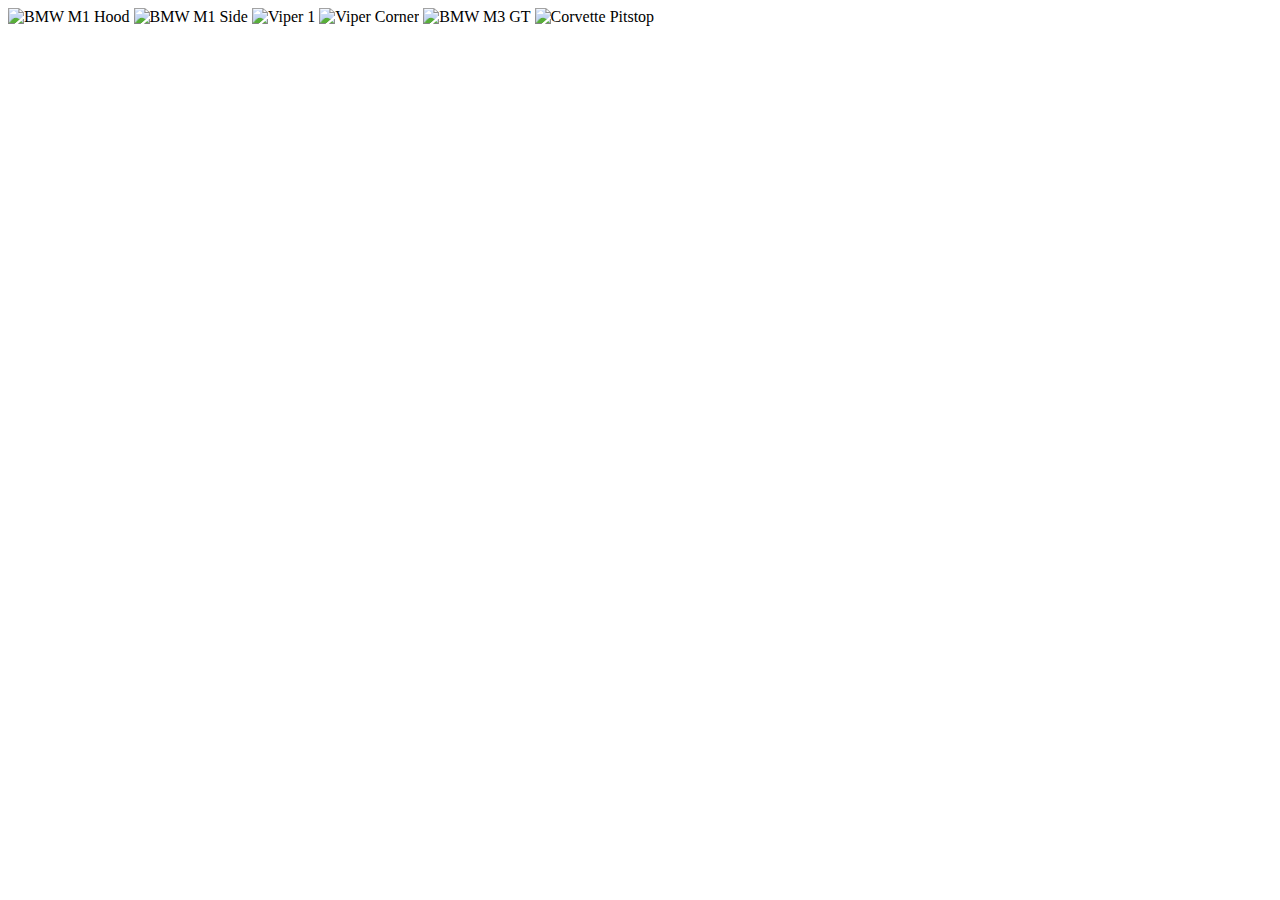
<file: project/jquery/jquery_lazyload/index.html>
<!doctype html>
<html>

	<head>
		<meta charset="utf-8">
		<title>Lazy Load Enabled</title>
	</head>

	<body>
		<!--
			http://www.jq22.com/jquery-info390
			1.将图片路径写入data-original属性
			2.给lazyload的图片增加一个名为lazy的class
			3.选择所有要lazyload的图片（img.lazy），执行lazyload();
			4.图片的尺寸需要约定。
		-->
		<img class="lazy" data-original="img/bmw_m1_hood.jpg" width="765" height="574" alt="BMW M1 Hood">
		<img class="lazy" data-original="img/bmw_m1_side.jpg" width="765" height="574" alt="BMW M1 Side">
		<img class="lazy" data-original="img/viper_1.jpg" width="765" height="574" alt="Viper 1">
		<img class="lazy" data-original="img/viper_corner.jpg" width="765" height="574" alt="Viper Corner">
		<img class="lazy" data-original="img/bmw_m3_gt.jpg" width="765" height="574" alt="BMW M3 GT">
		<img class="lazy" data-original="img/corvette_pitstop.jpg" width="765" height="574" alt="Corvette Pitstop">
		
		
		<script src="https://libs.baidu.com/jquery/1.11.1/jquery.min.js"></script>
		<script src="js/jquery.lazyload.js"></script>
		<script type="text/javascript" charset="utf-8">
			$(function() {//和拼接的元素放在一起。
				$("img.lazy").lazyload({
					effect: "fadeIn"//图片显示方式
				});
			});
		</script>
	</body>

</html>
</file>
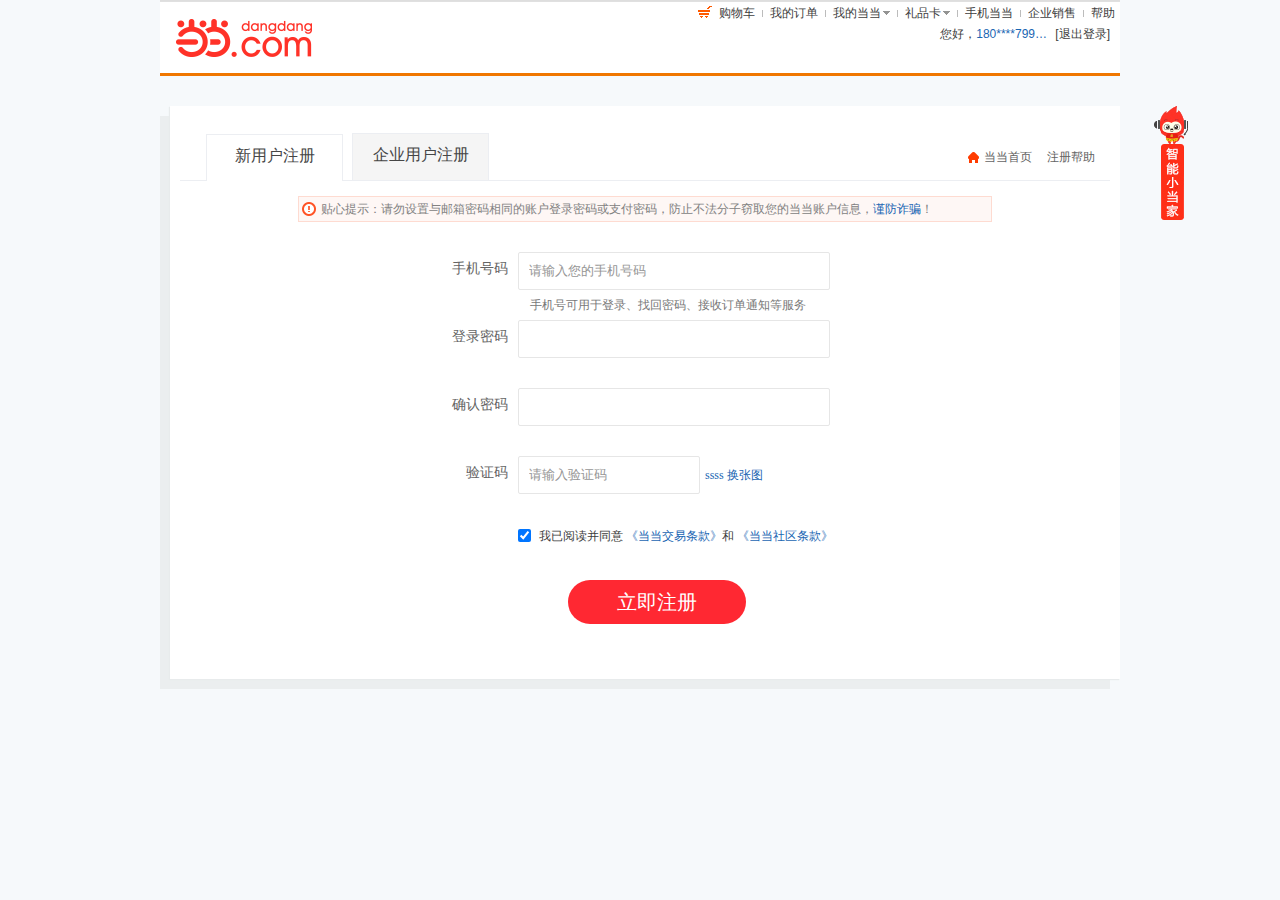
<file: registor.html>
<!DOCTYPE html>
<html lang="en">

<head>
    <meta charset="UTF-8">
    <meta name="viewport" content="width=device-width, initial-scale=1.0">
    <meta http-equiv="X-UA-Compatible" content="ie=edge">

    <meta http-equiv="Content-Type" content="text/html; charset=gb2312" />
    <title>新用户注册 - 当当网</title>
    <link type="text/css" href="css/regform.css" rel="stylesheet" />
    <link type="text/css" href="css/reghead.css" rel="stylesheet" />
</head>




<body ddt-page="register_page">
    <!--注册页面头部-->
    <div class="ddnewhead_wrap">
        <div class="ddnewhead_content ddnewhead_content2">
            <div class="ddnewhead_operate" id="__ddnav_menu">
                <ul class="ddnewhead_operate_nav">
                    <li class="ddnewhead_cart"><a name="t_1" href="javascript:AddToShoppingCart(0);">购物车<span id="cart_items_count" class="cart_num"></span></a></li>
                    <li class="ddnewhead_separate"></li>
                    <li><a name="t_2" href="http://order.dangdang.com/myallorders.aspx" target="_blank">我的订单</a></li>
                    <li class="ddnewhead_separate"></li>
                    <li class="ddnewhead_mydd"><a name="t_3" href="http://my.dangdang.com/myhome/homepage.aspx" target="_blank" class="menu_btn" id="a_myddchannel" );>我的当当</a>
                        <div class="ddnewhead_mydd_panel" onmouseover="showgaoji('a_myddchannel','__ddnav_mydd')" onmouseout="hideotherchannel('a_myddchannel','__ddnav_mydd');" id="__ddnav_mydd">
                            <ul class="ddnewhead_mydd_list">
                                <li><a name="t_3_1" href="http://order.dangdang.com/myallorders.aspx" target="_blank">我的订单</a></li>
                                <li><a name="t_3_2" href="http://account.dangdang.com/payhistory/mycoupons.aspx" target="_blank">购物礼券</a></li>
                                <li><a name="t_3_3" href="http://my.dangdang.com/memberpoints/index.aspx" target="_blank">我的积分</a></li>
                                <li><a name="t_3_4" href="http://customer.dangdang.com/wishlist/cust_wish_list.aspx" target="_blank">我的收藏</a></li>
                                <li><a name="t_3_5" href="http://comm.dangdang.com/review/reviewbuy.php" target="_blank">我的评论</a></li>
                                <li><a name="t_3_6" href="http://e.dangdang.com/ebook/listUserEbooks.do" target="_blank">数字商品</a></li>
                            </ul>
                        </div>
                    </li>
                    <li class="ddnewhead_separate"></li>
                    <li class="ddnewhead_gcard"><a name="t_4" href="http://giftcard.dangdang.com" class="menu_btn" id="a_lipchannel" onmouseover="showgaoji('a_lipchannel','__ddnav_card');" onmouseout="hideotherchannel('a_lipchannel','__ddnav_card');" target="_blank">礼品卡</a>
                        <div class="ddnewhead_gcard_panel" onmouseover="showgaoji('a_lipchannel','__ddnav_card')" onmouseout="hideotherchannel('a_lipchannel','__ddnav_card');" id="__ddnav_card">
                            <ul class="ddnewhead_gcard_list">
                                <li><a name="t_4_1" href="http://giftcard.dangdang.com" target="_blank">购买</a></li>
                                <li><a name="t_4_2" href="http://account.dangdang.com/payhistory/mymoney.aspx" target="_blank">激活</a></li>
                            </ul>
                        </div>
                    </li>
                    <li class="ddnewhead_separate"></li>
                    <li><a name="ddheadmobile" href="http://static.dangdang.com/topic/744/200778.shtml" target="_blank">手机当当</a></li>
                    <li class="ddnewhead_separate"></li>
                    <li><a name="t_5" href="http://misc.dangdang.com/giftcardCompany/company.aspx" target="_blank">企业销售</a></li>
                    <li class="ddnewhead_separate"></li>
                    <li class="help"><a name="t_6" href="http://support.dangdang.com/helpcenter/" target="_blank">帮助</a></li>
                </ul>
                <p id="nickname">您好，<a href="http://my.dangdang.com/myhome/homepage.aspx" target="_blank" class="login_link">180****799…</a> [<a name="ddnav_signout" href="javascript:PageTopSignOut();" target="_self">退出登录</a>]</p>
            </div>
            <div class="ddnewhead_logo">
                <a href="http://www.dangdang.com" title="返回首页" name="ddnav_logo"><img src="images/ddnewhead_logo.gif" alt="当当网"></a>
            </div>
            <div class="clear"></div>
        </div>
        <div class="ddnewcarthead_bottom"></div>
    </div>
    <!--表单-->
    <form id="register_form" method="post" action="register.php" onsubmit="return false;">
        <input type="password" style="display: none;">
        <div id="bd">
            <!--默认-->
            <div class="shadow_box">
                <div class="register_box">
                    <div class="head">
                        <span class="dd_more"><a href="http://www.dangdang.com" class="home">当当首页</a><a href="http://help.dangdang.com/details/page2">注册帮助</a></span>
                        <a href="javascript:void(0);" class="head_a head_a1">新用户注册</a>
                        <a href="register_company.php?returnurl=http://book.dangdang.com/" class="head_a">企业用户注册</a>
                    </div>
                    <div class="help_icon_trigger" style="left: 1153.5px;">
                        <a title="联系客服" id="feedback" name="feedback" target="_blank" href="http://faqrobot.dangdang.com/robot/robotDD.html?sysNum=dd_1000">
                        </a>
                    </div>
                    <div class="body">
                        <div id="J_cheatProofTop" class="new_tip" style="display: block;">
                            <div>
                                贴心提示：请勿设置与邮箱密码相同的账户登录密码或支付密码，防止不法分子窃取您的当当账户信息，<a href="http://blog.dangdang.com/?p=22276">谨防诈骗</a>！
                            </div>
                        </div>
                        <table id="forms" cellpadding="0" cellspacing="0" border="0" width="100%">
                            <tbody>
                                <tr>
                                    <td class="t">手机号码</td>
                                    <td class="z_index2">
                                        <input name="txt_username" id="txt_username" autocomplete="off" maxlength="40" tabindex="1" value="" placeholder="请输入您的手机号码" type="text" class="text"><span id="username_ok" class="icon_yes" style="display: none;"></span>
                                        <span id="J_tipUsername" class="cue warn">手机号可用于登录、找回密码、接收订单通知等服务</span>

                                    </td>
                                </tr>
                                <tr>
                                    <td class="t">登录密码</td>
                                    <td>
                                        <input name="txt_password" id="txt_password" onpaste="return false;" tabindex="2" type="password" class="text" maxlength="20">
                                        <sspan id="spn_password_ok" class="icon_yes" style="display: none;">
                                            </span>
                                            <span id="J_tipPassword" class="cue warn"></span>
                                            <span id="J_tipUpperCaseBox" class="prompt" style="display: none;"><span class="icon"></span>键盘大写锁定已打开，请注意大小写!</span>
                                            <span id="spnPwdStrongTips">
                                        <span id="spnPwdStrong1" class="cue warn j_pwdStrong" style="display: none;">
                                            <span class="msg_level"><span class="s1"></span><span></span><span></span></span>密码过于简单
                                            </span>
                                            <span id="spnPwdStrong2" class="cue warn j_pwdStrong" style="display: none;">
                                            <span class="msg_level"><span class="s1"></span><span class="s2"></span><span></span></span>试试字母、符号、数字的组合更安全
                                            </span>
                                            <span id="spnPwdStrong3" class="cue warn j_pwdStrong" style="display: none;">
                                            <span class="msg_level"><span class="s1"></span><span class="s2"></span><span class="s3"></span></span>密码设置安全，放心使用
                                            </span>
                                            </span>
                                    </td>
                                </tr>
                                <tr>
                                    <td class="t">确认密码</td>
                                    <td>
                                        <input id="txt_repassword" name="txt_repassword" onpaste="return false" tabindex="3" type="password" class="text" maxlength="20"><span id="spn_repassword_ok" class="icon_wrong" style="display: none;"></span>
                                        <span id="J_tipSurePassword" class="cue"></span>
                                    </td>
                                </tr>
                                <tr id="J_mobileV" style="display:none">
                                    <td class="t">手机验证</td>
                                    <td>
                                        <input name="mobile" id="txt_mobile" maxlength="11" tabindex="4" type="text" class="text" placeholder="请输入你要验证的手机号码"><span id="spn_mobile_ok" class="icon_yes" style="display: none;"></span>
                                        <span id="J_tipMobile" class="cue warn"></span>
                                    </td>
                                </tr>
                                <tr>
                                    <!-- 图形验证码 -->
                                    <td id="tu1" class="t j-vcode">验证码</td>
                                    <td id="tu2" class="j-vcode">
                                        <input class="text pin" type="text" id="txt_vcode" name="txt_vcode" autocomplete="off" placeholder="请输入验证码" maxlength="4" tabindex="5">
                                        <a class="code_pic" id="vcodeImgWrap" name="change_code_img" href="javascript:void(0);">
                                            <span id="vcodes" style="width:84px;height:37px;line-height:38px">ssss</span>
                                            <!-- <img id="imgVcode" title="点击更换验证码" alt="点击更换验证码" width="84" height="37"> -->
                                        </a>
                                        <a id="vcodeImgBtn" name="change_code_link" class="code_picww" href="javascript:void(0);">换张图</a>
                                        <span id="spn_vcode_ok" class="icon_yes pin_i" style="display: none;"></span>
                                        <span id="J_tipVcode" class="cue warn"></span>
                                        <!--<span class="icon_wrong pin_i"></span>-->
                                    </td>
                                    <!-- 短信验证码 -->
                                    <td id="duan1" class="t j-phoneVcode" style="display: none">短信验证码</td>
                                    <td id="duan2" class="j-phoneVcode" style="display: none">
                                        <input id="J_MobileCode" name="txt_pop_sms_vcode" autocomplete="off" maxlength="6" tabindex="6" type="text" class="text pin" placeholder="请填写短信验证码">
                                        <a class="get_pin get_pinUnClick" id="J_countDownTip" href="javascript:void(0);" style="display: none;" tabindex="5">2分钟后重新获取</a>
                                        <a class="get_pin" id="sendMobileCode" href="javascript:void(0);" tabindex="5">获取短信验证码</a>
                                        <span id="spn_mobileCode_ok" class="icon_yes" style="display: none;"></span>
                                        <span id="J_tipMobileCode" class="cue"></span>
                                    </td>
                                </tr>
                                <tr>
                                    <td class="t">&nbsp;</td>
                                    <td class="clause">
                                        <span class="float_l">
                                        <input id="chb_agreement" name="chb_agreement" onmouseover="this.style.cursor='pointer';this.style.cursor='hand';" tabindex="7" type="checkbox" checked="checked">我已阅读并同意
                                        <a target="_blank" href="http://help.dangdang.com/details/page12" tabindex="8">《当当交易条款》</a>和
                                        <a target="_blank" href="http://help.dangdang.com/details/page42" tabindex="9">《当当社区条款》</a>
                                    </span>
                                        <span id="J_tipAgreement" class="cue"></span>
                                    </td>
                                </tr>
                                <tr>
                                    <td class="t">&nbsp;</td>
                                    <td><a id="J_submitRegister" href="javascript:void(0);" class="btn_login" tabindex="10" type="submit">立即注册</a><a id="J_submitRegisterUnclick" style="display: none;" class="btn_login">注册中...</a></td>
                                </tr>
                            </tbody>
                        </table>
                    </div>
                </div>
            </div>
        </div>
        <input type="submit" id="btn_confirm" style="display: none">
        <input type="hidden" name="hdn_username" id="hdn_username">
        <input type="hidden" name="hdn_mobile" id="hdn_mobile">
        <input type="hidden" name="hdn_password" id="hdn_password">
        <input type="hidden" name="action_post" id="action_post" value="register">
        <input type="hidden" name="returnurl" id="returnurl" value="http://book.dangdang.com/">
    </form>
    <script src="http://libs.baidu.com/jquery/2.1.1/jquery.min.js"></script>
    <script src="script/js/registor.js"></script>
    <script src="script/js/jquery.validate.js"></script>
    <script src="script/js/jquery.cookie.js"></script>

</body>

</html>
</file>
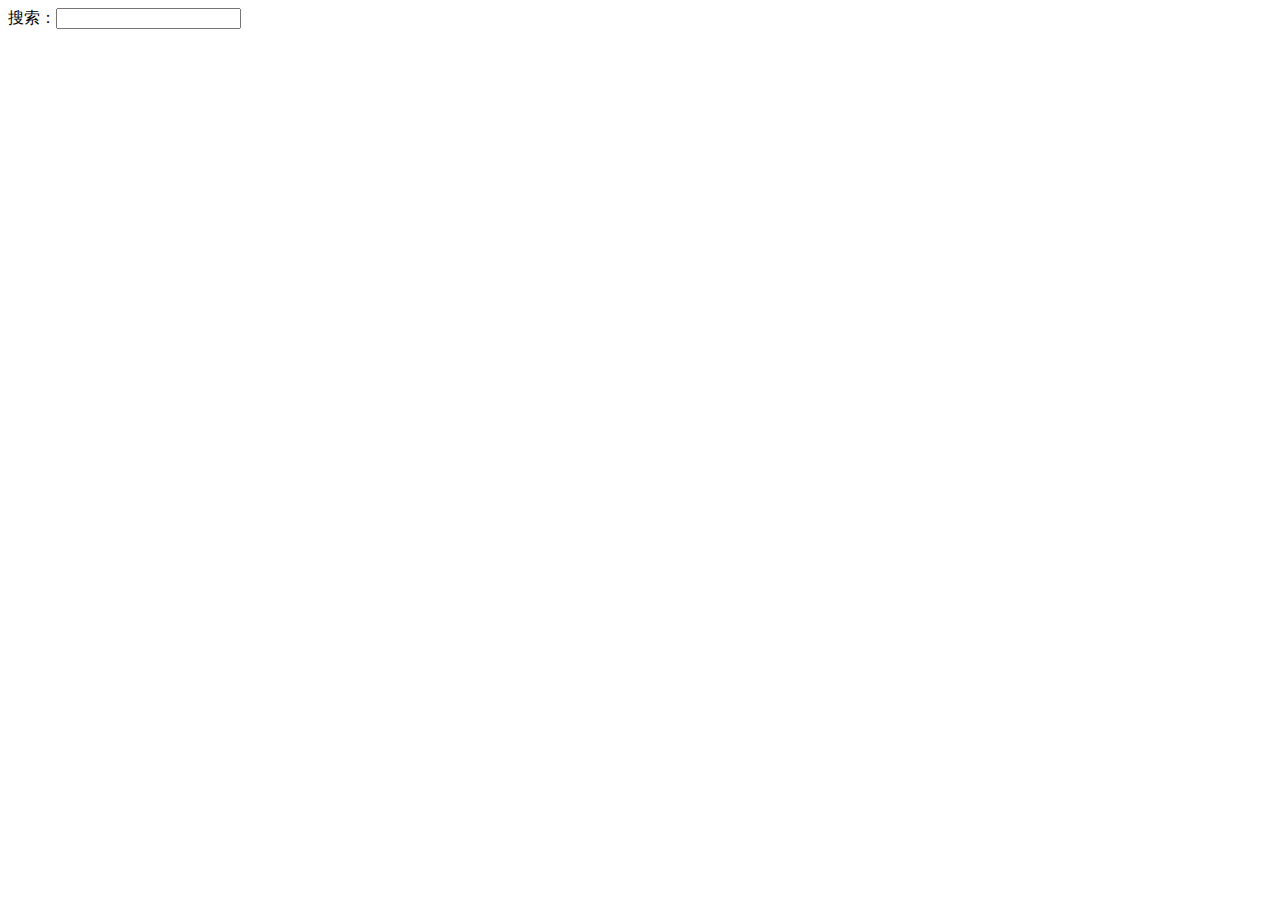
<file: project/jquery/jquery-autocomplete/auto.html>
<!DOCTYPE html>
<html lang="en">
<head>
    <meta charset="UTF-8">
    <meta name="viewport" content="width=device-width, initial-scale=1.0">
    <meta http-equiv="X-UA-Compatible" content="ie=edge">
    <title>Document</title>
    <link rel="stylesheet" href="jquery-ui.css">
</head>
<body>
    搜索：<input type="text" id="autocomplete">

    <script src="jquery.js"></script>
    <script src="jquery-ui.js"></script>
    <script>
        var arr = [
                    "ActionScript",
                    "AppleScript",
                    "Asp",
                    "BASIC",
                    "C",
                    "C++",
                    "Clojure",
                    "COBOL",
                    "ColdFusion",
                    "Erlang",
                    "Fortran",
                    "Groovy",
                    "Haskell",
                    "Java",
                    "JavaScript",
                    "Lisp",
                    "Perl",
                    "PHP",
                    "Python",
                    "Ruby",
                    "Scala",
                    "Scheme"
            ];


            $('#autocomplete').autocomplete({
                source:arr
            });
    </script>
</body>
</html>
</file>
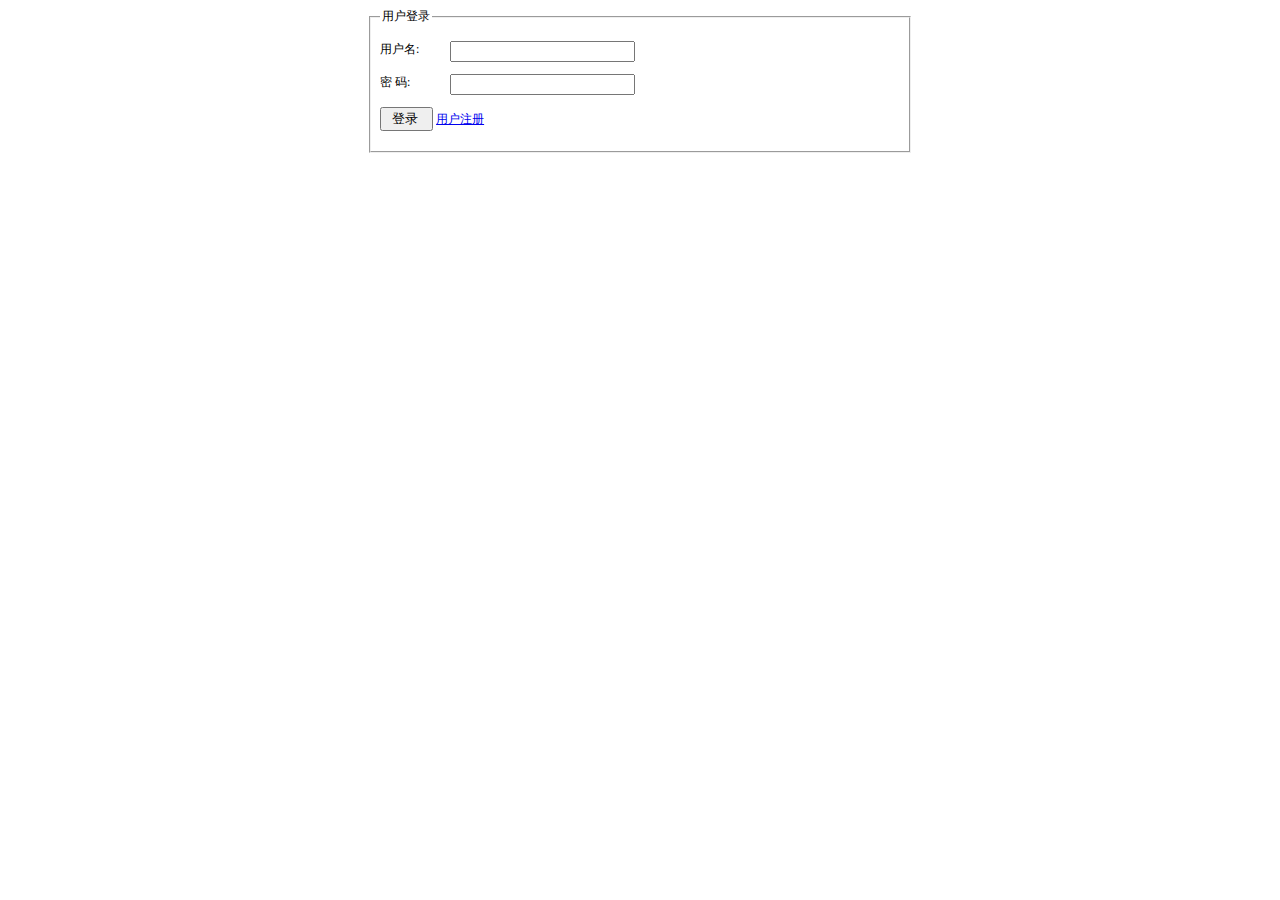
<file: project/jquery/jquery_loginregistor/login.html>
<!DOCTYPE html>
<html>

	<head>
		<meta charset="utf-8" />
		<title>用户登录</title>
		<style type="text/css">
			body{
				font-size: 12px;
				font-family: "微软雅黑";
			}
			fieldset{
				width: 520px;
				margin: 0 auto;
			}
			label{
				width: 70px;
				float: left;
			}
		</style>
	</head>
	<body>
		<div>
			<fieldset>
				<legend>用户登录</legend>
				<div id="error"></div>
				<form method="post" onsubmit="return false;">
					<p>
						<label for="username">用户名:</label>
						<input id="username" name="username" type="text" autocomplete="off"/>
					</p>
					<p>
						<label for="password">密 码:</label>
						<input id="password" name="password" type="password"/>
					</p>
					<p>
						<input type="button" name="submit" value=" 登录  " id="btn"/>
						<!--普通按钮-->
						<a href="registor.html">用户注册</a>
					</p>
				</form>
			</fieldset>
			<script src="js/jquery.js" type="text/javascript" charset="utf-8"></script>
			<script type="text/javascript">
				function addCookie(key,value,day){
					var date=new Date();//创建日期对象
					date.setDate(date.getDate()+day);//过期时间：获取当前的日期+天数，设置给date
					document.cookie=key+'='+encodeURI(value)+';expires='+date;//添加cookie，设置过期时间
				}
				
				
				$('#btn').on('click',function(){
					var $username=$('#username').val();
					var $password=$('#password').val();
					$.ajax({
						type:'post',
						url:'login.php',
						data:{//将用户名和密码传输给后端
							name:$username,
							pass:$password
						},
						success:function(data){//请求成功，接收后端返回的值
							if(!data){//用户名或者密码错误
								$('#error').html('用户名或者密码错误');
								$('#password').val('');
							}else{//成功,存cookie,跳转到首页
								addCookie('UserName',$username,7);
								location.href='index.html';
							}
						}
					})
				});
				
				
			</script>
		</div>
	</body>

</html>
</file>
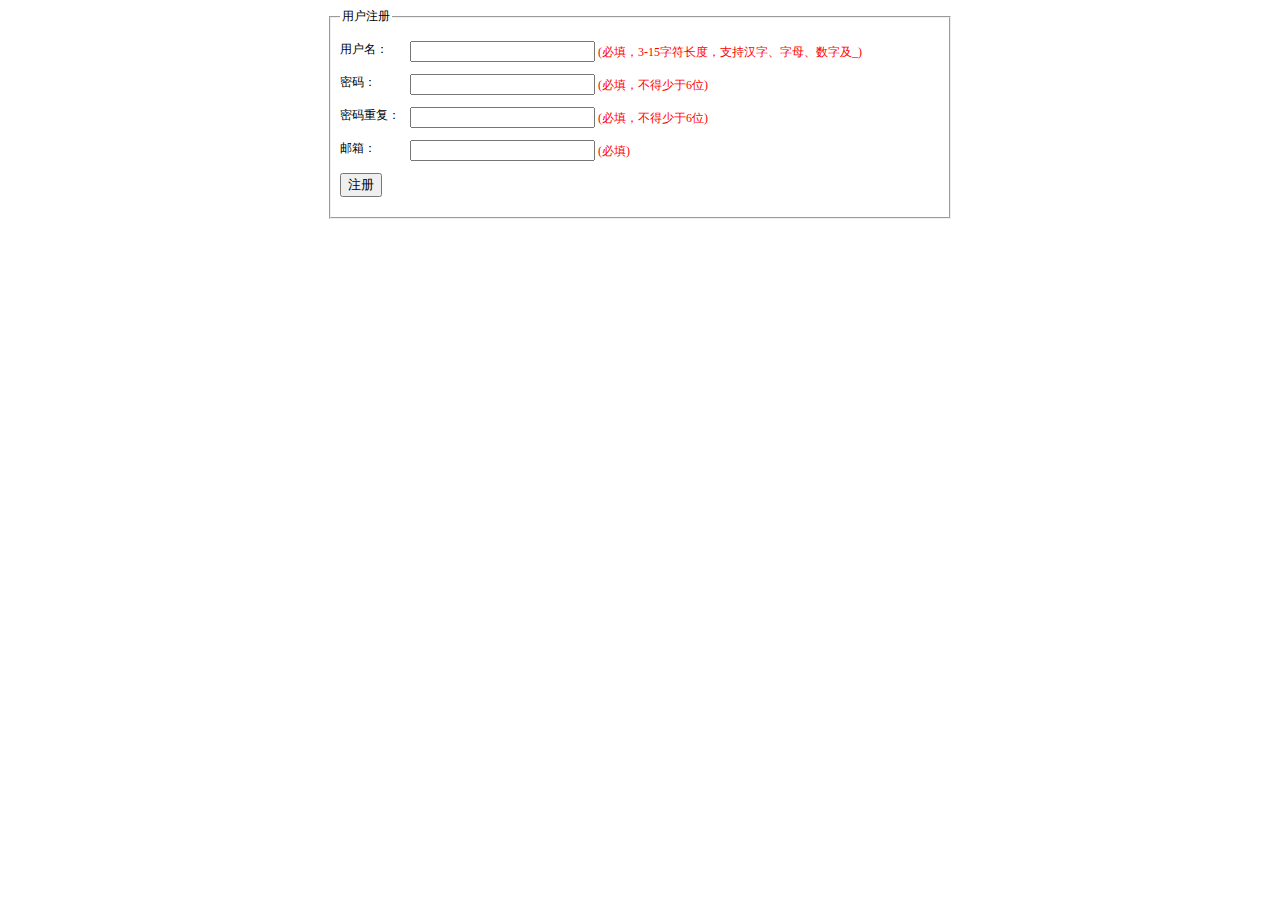
<file: project/jquery/jquery_loginregistor/registor.html>
<!DOCTYPE html>
<html>
	<head>
		<meta charset="utf-8" />
		<title></title>
		<style type="text/css">
			body{
				font-size: 12px;
				font-family: "微软雅黑";
			}
			fieldset{
				width: 600px;
				margin: 0 auto;
			}
			.fwidth{
				width: 70px;
				float: left;
			}
			.error{
				color:red;
			}
		</style>
	</head>
	<body>
		<fieldset>
			<legend>用户注册</legend>
			<form action="reg.php" method="post" id="form1">
				<p>
					<label class="fwidth" for="username">用户名：</label>
					<input type="text" name="username" id="username"/>
					<!--<span>(必填，3-15字符长度，支持汉字、字母、数字及_)</span>-->
					<label id="username-error" class="error" for="username">(必填，3-15字符长度，支持汉字、字母、数字及_)</label>
				</p>
				<p>
					<label class="fwidth" for="password">密码：</label>
					<input type="password" name="password" id="password"/>
					<label id="password-error" class="error" for="password">(必填，不得少于6位)</label>
				</p>
				<p>
					<label class="fwidth" for="repass">密码重复：</label>
					<input type="password" name="repass" id="repass"/>
					<label id="repass-error" class="error" for="repass">(必填，不得少于6位)</label>
				</p>
				<p>
					<label class="fwidth" for="email">邮箱：</label>
					<input type="text" name="email" id="email"/>
					<label id="email-error" class="error" for="email">(必填)</label>
				</p>
				<p>
					<input type="submit" value="注册" name="submit" />
				</p>
			</form>
		</fieldset>
		<script src="js/jquery.js" type="text/javascript" charset="utf-8"></script>
		<script src="js/jquery.validate.js" type="text/javascript" charset="utf-8"></script>
		<script type="text/javascript">
			//表单验证-用户名
			$(function(){
				$('#form1').validate({
					rules:{
						username:{
							required:true,
							minlength:2,
							maxlength:10,
							remote: {//将前端的name给后端
							    url: "reg.php",     //后台处理程序
							    type: "post"               //数据发送方式
							}
						},
						password:{
							required:true,
							minlength:6
						},
						repass:{
							required:true,
							equalTo:'#password'
						},
						email:{
							required:true,
							email:true
						}
					},
					messages:{
						username:{
							required:'用户名不能为空',
							minlength:'用户名不能小于2',
							maxlength:'用户名不能大于10',
							remote:'用户名已存在'
						},
						password:{
							required:'密码不能为空'
						},
						repass:{
							required:'密码重复不能为空'
						},
						email:{
							required:'电子邮箱不能为空',
							email:'你输入的格式有误'
						}
					}
					
				});
			});
			
			$.validator.setDefaults({
			    /*添加校验成功后的执行函数--修改提示内容，并为正确提示信息添加新的样式(默认是valid)*/
			    success: function(label){
			        label.text('√').css('color','green').addClass('valid');
			    }
			});
		</script>
	</body>
</html>
</file>
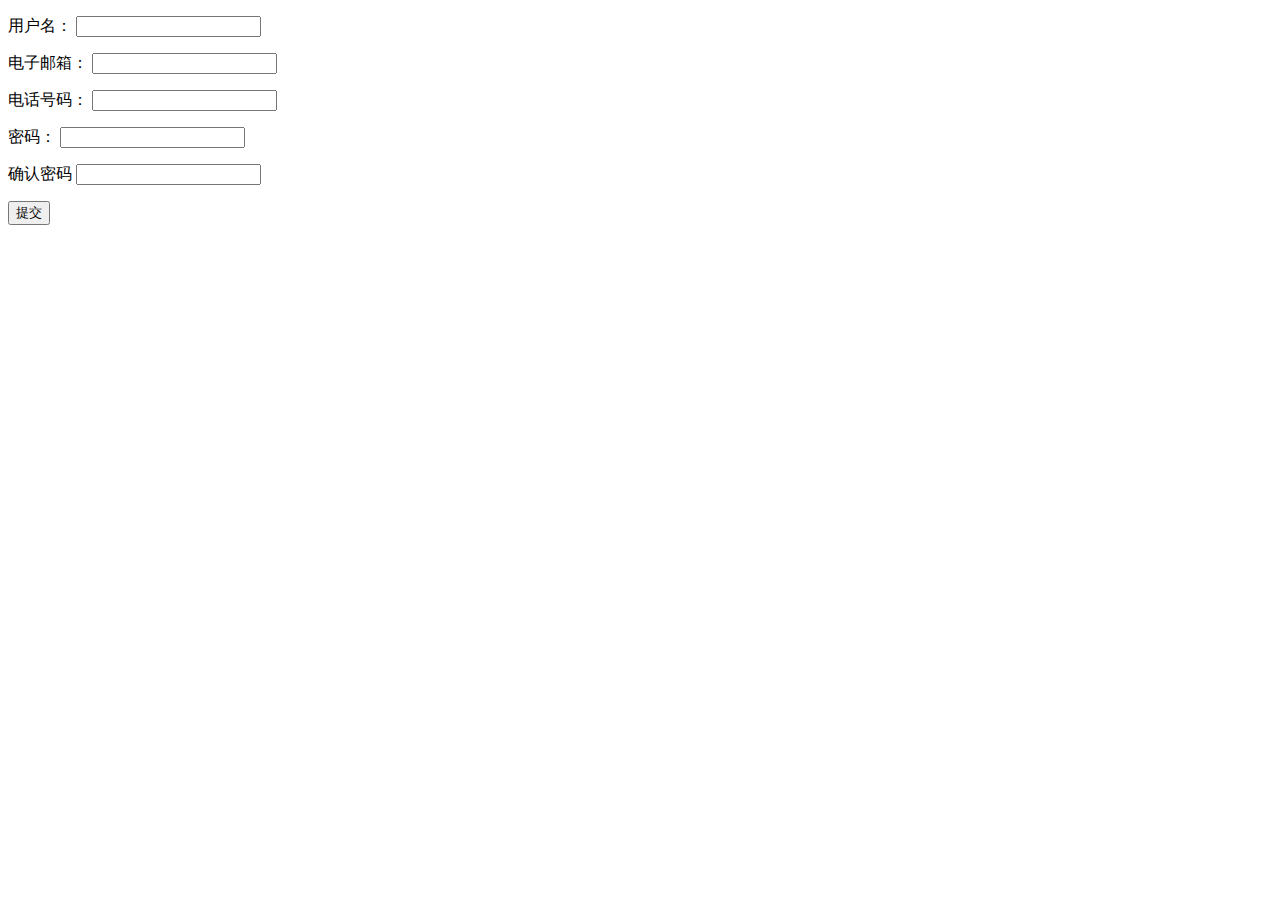
<file: project/jquery/jquery_loginregistor/test.html>
<!DOCTYPE html>
<html lang="zh">
	<head>
		<meta charset="UTF-8">
		<meta name="viewport" content="width=device-width, initial-scale=1.0">
		<meta http-equiv="X-UA-Compatible" content="ie=edge">
		<title>Document</title>
	</head>
	<body>
		<form id="signupForm" method="post" action="http://www.baidu.com">
			<p>
				<label for="firstname">用户名：</label>
				<input id="firstname" name="firstname" />
			</p>
			<p>
				<label for="email">电子邮箱：</label>
				<input id="email" name="email" />
			</p>
			<p>
				<label for="tel">电话号码：</label>
				<input id="tel" name="tel" />
			</p>
			<p>
				<label for="password">密码：</label>
				<input id="password" name="password" type="password" />
			</p>
			<p>
				<label for="confirm_password">确认密码</label>
				<input id="confirm_password" name="confirm_password" type="password" />
			</p>
			<p>
				<input class="submit" type="submit" value="提交" />
			</p>
		</form>
		<script src="js/jquery.js" type="text/javascript" charset="utf-8"></script>
		<script src="js/jquery.validate.js" type="text/javascript" charset="utf-8"></script>
		<script type="text/javascript">
			$(function(){
				$("#signupForm").validate({
					rules: {//匹配的规则
						firstname: {//验证用户名
							required:true,
							rangelength:[5,10]
						},
						email:{
							required:true,
							email:true
						},
						tel:{
							required:true,
							digits:true,
							rangelength:[11,11]  
						},
						password:{
							required:true,
							rangelength:[6,20]
						},
						confirm_password:{
							required: true,
							equalTo: "#password"//值和密码框的值相同
						}
					},
					messages: {//输出提示
						firstname:{
							required: "请输入用户名",
							rangelength:"输入长度必须介于 5 和 10 之间的字符串"
						},
						email:{
							required: "请输入Email地址",
							email: "请输入正确的email地址"
						},
						tel:{
							required:"请输入手机号码",
							digits:"必须是整数",
							rangelength:"号码有误" 
						},
						password:{
							required:"请输入密码",
							rangelength:"密码长度必须介于6 到 20位之间"
						},
						confirm_password:{
							required: "请输入确认密码",
							equalTo: "两次密码输入不一致"//值和密码框的值相同
						}
					}
				});
			});
			$.validator.setDefaults({
				/*添加校验成功后的执行函数--修改提示内容，并为正确提示信息添加新的样式(默认是valid)*/
				success: function(label){
					label.text('√').css('color','green').addClass('valid');
				}
			});
		</script>
	</body>
</html>
</file>
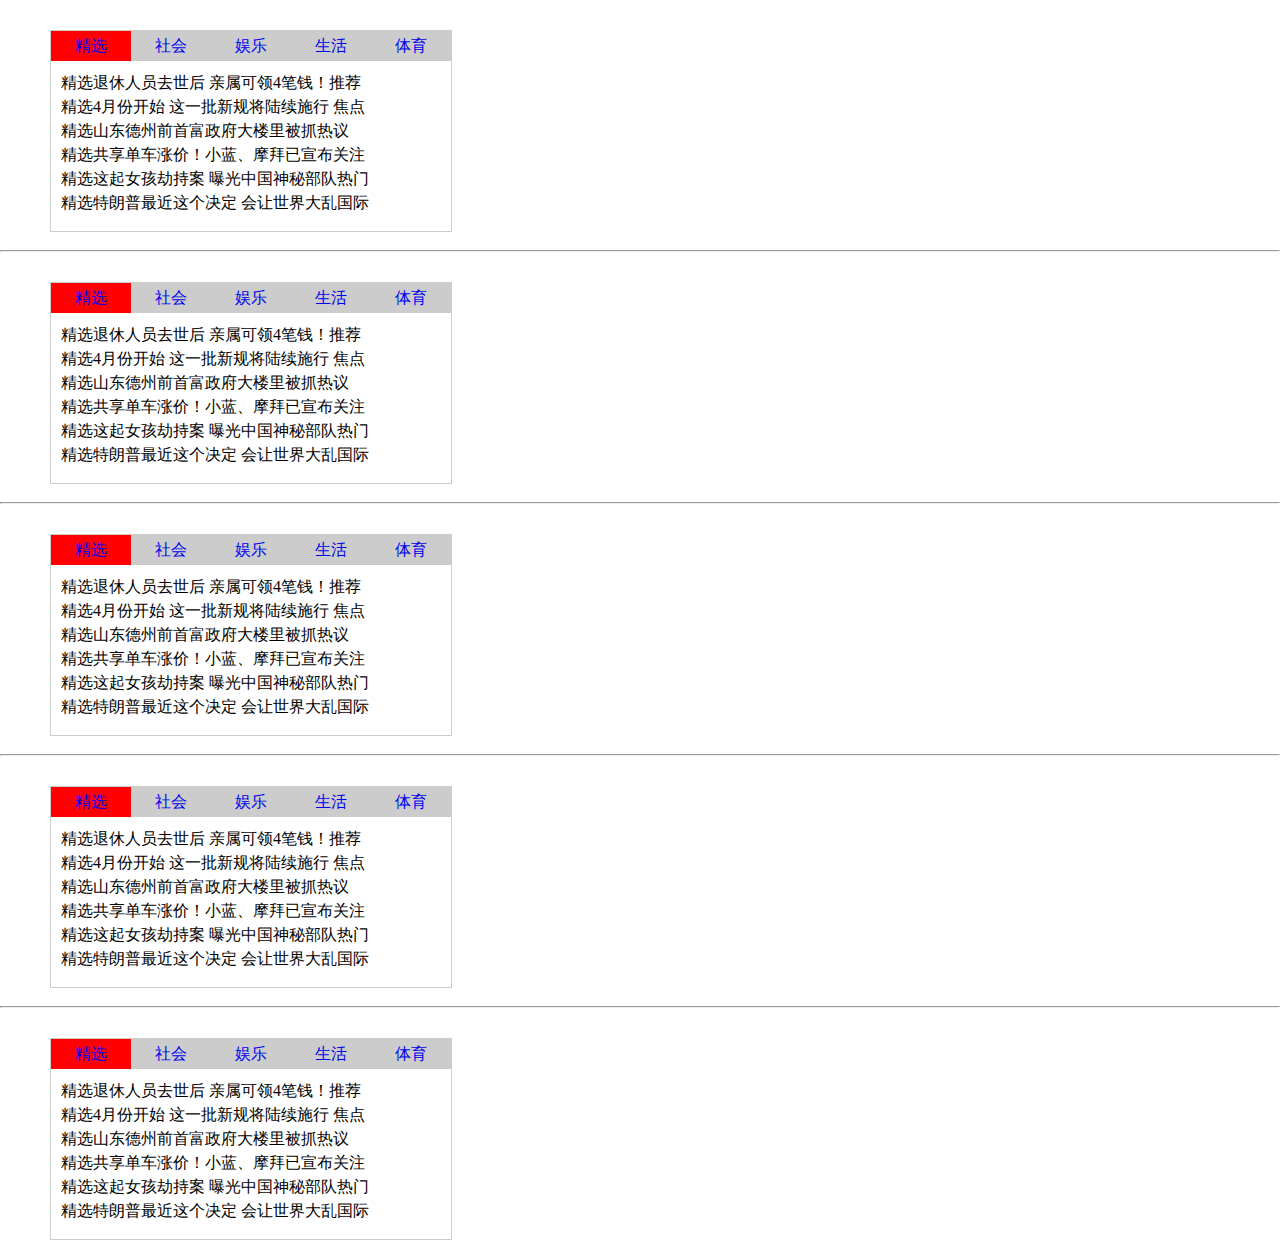
<file: project/jquery/jquery_tab/tab.html>
<!DOCTYPE html>
<html lang="en">

<head>
    <meta charset="UTF-8">
    <meta name="viewport" content="width=device-width, initial-scale=1.0">
    <meta http-equiv="X-UA-Compatible" content="ie=edge">
    <title>Document</title>
    <link rel="stylesheet" href="tab.css">
</head>
<body>
    <!-- tab切换--选项卡效果 -->
    <div class="tab">
        <div class="tab_title">
            <ul>
                <li class="active"><a href="javascript:;">精选</a></li>
                <li><a href="javascript:;">社会</a></li>
                <li><a href="javascript:;">娱乐</a></li>
                <li><a href="javascript:;">生活</a></li>
                <li><a href="javascript:;">体育</a></li>
            </ul>
        </div>
        <div class="tab_content">
            <div class="item show">
                <ul>
                    <li>精选退休人员去世后 亲属可领4笔钱！推荐</li>
                    <li>精选4月份开始 这一批新规将陆续施行 焦点</li>
                    <li>精选山东德州前首富政府大楼里被抓热议</li>
                    <li>精选共享单车涨价！小蓝、摩拜已宣布关注</li>
                    <li>精选这起女孩劫持案 曝光中国神秘部队热门</li>
                    <li>精选特朗普最近这个决定 会让世界大乱国际</li>
                </ul>
            </div>
            <div class="item">
                <ul>
                    <li>社会退休人员去世后 亲属可领4笔钱！推荐</li>
                    <li>社会4月份开始 这一批新规将陆续施行 焦点</li>
                    <li>社会山东德州前首富政府大楼里被抓热议</li>
                    <li>社会共享单车涨价！小蓝、摩拜已宣布关注</li>
                    <li>社会这起女孩劫持案 曝光中国神秘部队热门</li>
                    <li>社会特朗普最近这个决定 会让世界大乱国际</li>
                </ul>
            </div>
            <div class="item">
                <ul>
                    <li>娱乐退休人员去世后 亲属可领4笔钱！推荐</li>
                    <li>娱乐4月份开始 这一批新规将陆续施行 焦点</li>
                    <li>娱乐山东德州前首富政府大楼里被抓热议</li>
                    <li>娱乐共享单车涨价！小蓝、摩拜已宣布关注</li>
                    <li>娱乐这起女孩劫持案 曝光中国神秘部队热门</li>
                    <li>娱乐特朗普最近这个决定 会让世界大乱国际</li>
                </ul>
            </div>
            <div class="item">
                <ul>
                    <li>生活退休人员去世后 亲属可领4笔钱！推荐</li>
                    <li>生活4月份开始 这一批新规将陆续施行 焦点</li>
                    <li>生活山东德州前首富政府大楼里被抓热议</li>
                    <li>生活共享单车涨价！小蓝、摩拜已宣布关注</li>
                    <li>生活这起女孩劫持案 曝光中国神秘部队热门</li>
                    <li>生活特朗普最近这个决定 会让世界大乱国际</li>
                </ul>
            </div>
            <div class="item">
                <ul>
                    <li>体育退休人员去世后 亲属可领4笔钱！推荐</li>
                    <li>体育4月份开始 这一批新规将陆续施行 焦点</li>
                    <li>体育山东德州前首富政府大楼里被抓热议</li>
                    <li>体育共享单车涨价！小蓝、摩拜已宣布关注</li>
                    <li>体育这起女孩劫持案 曝光中国神秘部队热门</li>
                    <li>体育特朗普最近这个决定 会让世界大乱国际</li>
                </ul>
            </div>
        </div>
    </div>
    <br>
    <hr>

    <div class="tab">
        <div class="tab_title">
            <ul>
                <li class="active"><a href="javascript:;">精选</a></li>
                <li><a href="javascript:;">社会</a></li>
                <li><a href="javascript:;">娱乐</a></li>
                <li><a href="javascript:;">生活</a></li>
                <li><a href="javascript:;">体育</a></li>
            </ul>
        </div>
        <div class="tab_content">
            <div class="item show">
                <ul>
                    <li>精选退休人员去世后 亲属可领4笔钱！推荐</li>
                    <li>精选4月份开始 这一批新规将陆续施行 焦点</li>
                    <li>精选山东德州前首富政府大楼里被抓热议</li>
                    <li>精选共享单车涨价！小蓝、摩拜已宣布关注</li>
                    <li>精选这起女孩劫持案 曝光中国神秘部队热门</li>
                    <li>精选特朗普最近这个决定 会让世界大乱国际</li>
                </ul>
            </div>
            <div class="item">
                <ul>
                    <li>社会退休人员去世后 亲属可领4笔钱！推荐</li>
                    <li>社会4月份开始 这一批新规将陆续施行 焦点</li>
                    <li>社会山东德州前首富政府大楼里被抓热议</li>
                    <li>社会共享单车涨价！小蓝、摩拜已宣布关注</li>
                    <li>社会这起女孩劫持案 曝光中国神秘部队热门</li>
                    <li>社会特朗普最近这个决定 会让世界大乱国际</li>
                </ul>
            </div>
            <div class="item">
                <ul>
                    <li>娱乐退休人员去世后 亲属可领4笔钱！推荐</li>
                    <li>娱乐4月份开始 这一批新规将陆续施行 焦点</li>
                    <li>娱乐山东德州前首富政府大楼里被抓热议</li>
                    <li>娱乐共享单车涨价！小蓝、摩拜已宣布关注</li>
                    <li>娱乐这起女孩劫持案 曝光中国神秘部队热门</li>
                    <li>娱乐特朗普最近这个决定 会让世界大乱国际</li>
                </ul>
            </div>
            <div class="item">
                <ul>
                    <li>生活退休人员去世后 亲属可领4笔钱！推荐</li>
                    <li>生活4月份开始 这一批新规将陆续施行 焦点</li>
                    <li>生活山东德州前首富政府大楼里被抓热议</li>
                    <li>生活共享单车涨价！小蓝、摩拜已宣布关注</li>
                    <li>生活这起女孩劫持案 曝光中国神秘部队热门</li>
                    <li>生活特朗普最近这个决定 会让世界大乱国际</li>
                </ul>
            </div>
            <div class="item">
                <ul>
                    <li>体育退休人员去世后 亲属可领4笔钱！推荐</li>
                    <li>体育4月份开始 这一批新规将陆续施行 焦点</li>
                    <li>体育山东德州前首富政府大楼里被抓热议</li>
                    <li>体育共享单车涨价！小蓝、摩拜已宣布关注</li>
                    <li>体育这起女孩劫持案 曝光中国神秘部队热门</li>
                    <li>体育特朗普最近这个决定 会让世界大乱国际</li>
                </ul>
            </div>
        </div>
    </div>
    <br>
    <hr>

    <div class="tab">
        <div class="tab_title">
            <ul>
                <li class="active"><a href="javascript:;">精选</a></li>
                <li><a href="javascript:;">社会</a></li>
                <li><a href="javascript:;">娱乐</a></li>
                <li><a href="javascript:;">生活</a></li>
                <li><a href="javascript:;">体育</a></li>
            </ul>
        </div>
        <div class="tab_content">
            <div class="item show">
                <ul>
                    <li>精选退休人员去世后 亲属可领4笔钱！推荐</li>
                    <li>精选4月份开始 这一批新规将陆续施行 焦点</li>
                    <li>精选山东德州前首富政府大楼里被抓热议</li>
                    <li>精选共享单车涨价！小蓝、摩拜已宣布关注</li>
                    <li>精选这起女孩劫持案 曝光中国神秘部队热门</li>
                    <li>精选特朗普最近这个决定 会让世界大乱国际</li>
                </ul>
            </div>
            <div class="item">
                <ul>
                    <li>社会退休人员去世后 亲属可领4笔钱！推荐</li>
                    <li>社会4月份开始 这一批新规将陆续施行 焦点</li>
                    <li>社会山东德州前首富政府大楼里被抓热议</li>
                    <li>社会共享单车涨价！小蓝、摩拜已宣布关注</li>
                    <li>社会这起女孩劫持案 曝光中国神秘部队热门</li>
                    <li>社会特朗普最近这个决定 会让世界大乱国际</li>
                </ul>
            </div>
            <div class="item">
                <ul>
                    <li>娱乐退休人员去世后 亲属可领4笔钱！推荐</li>
                    <li>娱乐4月份开始 这一批新规将陆续施行 焦点</li>
                    <li>娱乐山东德州前首富政府大楼里被抓热议</li>
                    <li>娱乐共享单车涨价！小蓝、摩拜已宣布关注</li>
                    <li>娱乐这起女孩劫持案 曝光中国神秘部队热门</li>
                    <li>娱乐特朗普最近这个决定 会让世界大乱国际</li>
                </ul>
            </div>
            <div class="item">
                <ul>
                    <li>生活退休人员去世后 亲属可领4笔钱！推荐</li>
                    <li>生活4月份开始 这一批新规将陆续施行 焦点</li>
                    <li>生活山东德州前首富政府大楼里被抓热议</li>
                    <li>生活共享单车涨价！小蓝、摩拜已宣布关注</li>
                    <li>生活这起女孩劫持案 曝光中国神秘部队热门</li>
                    <li>生活特朗普最近这个决定 会让世界大乱国际</li>
                </ul>
            </div>
            <div class="item">
                <ul>
                    <li>体育退休人员去世后 亲属可领4笔钱！推荐</li>
                    <li>体育4月份开始 这一批新规将陆续施行 焦点</li>
                    <li>体育山东德州前首富政府大楼里被抓热议</li>
                    <li>体育共享单车涨价！小蓝、摩拜已宣布关注</li>
                    <li>体育这起女孩劫持案 曝光中国神秘部队热门</li>
                    <li>体育特朗普最近这个决定 会让世界大乱国际</li>
                </ul>
            </div>
        </div>
    </div>
    <br>
    <hr>

    <div class="tab">
        <div class="tab_title">
            <ul>
                <li class="active"><a href="javascript:;">精选</a></li>
                <li><a href="javascript:;">社会</a></li>
                <li><a href="javascript:;">娱乐</a></li>
                <li><a href="javascript:;">生活</a></li>
                <li><a href="javascript:;">体育</a></li>
            </ul>
        </div>
        <div class="tab_content">
            <div class="item show">
                <ul>
                    <li>精选退休人员去世后 亲属可领4笔钱！推荐</li>
                    <li>精选4月份开始 这一批新规将陆续施行 焦点</li>
                    <li>精选山东德州前首富政府大楼里被抓热议</li>
                    <li>精选共享单车涨价！小蓝、摩拜已宣布关注</li>
                    <li>精选这起女孩劫持案 曝光中国神秘部队热门</li>
                    <li>精选特朗普最近这个决定 会让世界大乱国际</li>
                </ul>
            </div>
            <div class="item">
                <ul>
                    <li>社会退休人员去世后 亲属可领4笔钱！推荐</li>
                    <li>社会4月份开始 这一批新规将陆续施行 焦点</li>
                    <li>社会山东德州前首富政府大楼里被抓热议</li>
                    <li>社会共享单车涨价！小蓝、摩拜已宣布关注</li>
                    <li>社会这起女孩劫持案 曝光中国神秘部队热门</li>
                    <li>社会特朗普最近这个决定 会让世界大乱国际</li>
                </ul>
            </div>
            <div class="item">
                <ul>
                    <li>娱乐退休人员去世后 亲属可领4笔钱！推荐</li>
                    <li>娱乐4月份开始 这一批新规将陆续施行 焦点</li>
                    <li>娱乐山东德州前首富政府大楼里被抓热议</li>
                    <li>娱乐共享单车涨价！小蓝、摩拜已宣布关注</li>
                    <li>娱乐这起女孩劫持案 曝光中国神秘部队热门</li>
                    <li>娱乐特朗普最近这个决定 会让世界大乱国际</li>
                </ul>
            </div>
            <div class="item">
                <ul>
                    <li>生活退休人员去世后 亲属可领4笔钱！推荐</li>
                    <li>生活4月份开始 这一批新规将陆续施行 焦点</li>
                    <li>生活山东德州前首富政府大楼里被抓热议</li>
                    <li>生活共享单车涨价！小蓝、摩拜已宣布关注</li>
                    <li>生活这起女孩劫持案 曝光中国神秘部队热门</li>
                    <li>生活特朗普最近这个决定 会让世界大乱国际</li>
                </ul>
            </div>
            <div class="item">
                <ul>
                    <li>体育退休人员去世后 亲属可领4笔钱！推荐</li>
                    <li>体育4月份开始 这一批新规将陆续施行 焦点</li>
                    <li>体育山东德州前首富政府大楼里被抓热议</li>
                    <li>体育共享单车涨价！小蓝、摩拜已宣布关注</li>
                    <li>体育这起女孩劫持案 曝光中国神秘部队热门</li>
                    <li>体育特朗普最近这个决定 会让世界大乱国际</li>
                </ul>
            </div>
        </div>
    </div>
    <br>
    <hr>

    <div class="tab">
        <div class="tab_title">
            <ul>
                <li class="active"><a href="javascript:;">精选</a></li>
                <li><a href="javascript:;">社会</a></li>
                <li><a href="javascript:;">娱乐</a></li>
                <li><a href="javascript:;">生活</a></li>
                <li><a href="javascript:;">体育</a></li>
            </ul>
        </div>
        <div class="tab_content">
            <div class="item show">
                <ul>
                    <li>精选退休人员去世后 亲属可领4笔钱！推荐</li>
                    <li>精选4月份开始 这一批新规将陆续施行 焦点</li>
                    <li>精选山东德州前首富政府大楼里被抓热议</li>
                    <li>精选共享单车涨价！小蓝、摩拜已宣布关注</li>
                    <li>精选这起女孩劫持案 曝光中国神秘部队热门</li>
                    <li>精选特朗普最近这个决定 会让世界大乱国际</li>
                </ul>
            </div>
            <div class="item">
                <ul>
                    <li>社会退休人员去世后 亲属可领4笔钱！推荐</li>
                    <li>社会4月份开始 这一批新规将陆续施行 焦点</li>
                    <li>社会山东德州前首富政府大楼里被抓热议</li>
                    <li>社会共享单车涨价！小蓝、摩拜已宣布关注</li>
                    <li>社会这起女孩劫持案 曝光中国神秘部队热门</li>
                    <li>社会特朗普最近这个决定 会让世界大乱国际</li>
                </ul>
            </div>
            <div class="item">
                <ul>
                    <li>娱乐退休人员去世后 亲属可领4笔钱！推荐</li>
                    <li>娱乐4月份开始 这一批新规将陆续施行 焦点</li>
                    <li>娱乐山东德州前首富政府大楼里被抓热议</li>
                    <li>娱乐共享单车涨价！小蓝、摩拜已宣布关注</li>
                    <li>娱乐这起女孩劫持案 曝光中国神秘部队热门</li>
                    <li>娱乐特朗普最近这个决定 会让世界大乱国际</li>
                </ul>
            </div>
            <div class="item">
                <ul>
                    <li>生活退休人员去世后 亲属可领4笔钱！推荐</li>
                    <li>生活4月份开始 这一批新规将陆续施行 焦点</li>
                    <li>生活山东德州前首富政府大楼里被抓热议</li>
                    <li>生活共享单车涨价！小蓝、摩拜已宣布关注</li>
                    <li>生活这起女孩劫持案 曝光中国神秘部队热门</li>
                    <li>生活特朗普最近这个决定 会让世界大乱国际</li>
                </ul>
            </div>
            <div class="item">
                <ul>
                    <li>体育退休人员去世后 亲属可领4笔钱！推荐</li>
                    <li>体育4月份开始 这一批新规将陆续施行 焦点</li>
                    <li>体育山东德州前首富政府大楼里被抓热议</li>
                    <li>体育共享单车涨价！小蓝、摩拜已宣布关注</li>
                    <li>体育这起女孩劫持案 曝光中国神秘部队热门</li>
                    <li>体育特朗普最近这个决定 会让世界大乱国际</li>
                </ul>
            </div>
        </div>
    </div>
    <script src="jquery.js"></script>
    <script src="tab.js"></script>
    <script>
        //$.fn.extend();//扩展实例方法，常用来开发插件。
        $('.tab').eq(0).tab({
            etype:'mouseover'
        });
        $('.tab').eq(1).tab({
            etype:'click'
        });
        
    </script>
</body>

</html>
</file>
<file: css/regform.css>
html { font-size: 12px; color: #404040; font-family: 'Microsoft YaHei'; background-color:#f6f9fb;}
body, button, ul, li, ol, p, dl, dd, h1, h2, h3, h4, h5, h6, img, iframe, form, input { margin: 0; padding: 0; list-style-type: none; border: 0; }


#bd { margin: 0 auto; width: 960px; padding-top: 40px; }

.body:after { content: '.'; display: block; clear: both; height: 0; visibility: hidden; }
.body { zoom: 1; }

a { color: #1a66b3; text-decoration: none; }
a:hover { text-decoration: underline; }

.btn_go_buy{ display: inline-block; height: 22px; line-height: 22px;padding: 0 7px; margin: 0 16px;vertical-align: middle; margin-top: -3px; color: #666; background-position:0px -238px;}
.btn_back_safe{ display: inline-block; height: 22px; line-height: 22px;padding: 0 7px; margin: 0 16px;vertical-align: middle; margin-top: -3px; color: #666; background-position:0px -315px;}
.btn_go_buy:hover { color: #1a66b3; text-decoration: none; background-position:-81px -238px;}
.btn_back_safe:hover { color: #1a66b3; text-decoration: none;}
.register_box  .c_9c{color:#9c9c9c;}
.register_box  .c_9c:hover{color:#1a66b3;}

.shadow_box { background-color:#ebeeef; width:950px; margin-bottom:40px; position:relative;}
.register_box { background: #fff; position:relative; top:-10px; right:-10px; width:950px;font-family:'Microsoft YaHei'; box-shadow:-1px 1px 1px rgb(232,235,236);}
.register_box .head { height: 74px; border-bottom: solid 1px #eceef2; padding-right: 15px; margin:0 10px; }
.register_box .head .logo { float:left; padding-left:10px; margin-top:20px;}
.register_box .head h3 { font-size:16px; line-height:18px; padding-left:13px; float:left; margin-top:42px;}
.register_box .head .more, .register_box .head .dd_more { float: right; color: #646464; line-height:22px; margin-top:40px;}
.register_box .head .more a { background-color:#9a9fa6; color: #fff; width:44px; height:22px; text-align:center; margin-left:9px; display:inline-block; border-radius:2px;}
.register_box .head .more a:hover { background-color:#8e96a0; text-decoration:none;}
.register_box .head .dd_more a { color:#646464;}
.register_box .head .dd_more a.home { padding-left:16px; margin-right:15px; background:url(../images/icon_20150706.png) 0 2px no-repeat;}
.register_box .head .dd_more a:hover { color:#ff3c00; text-decoration:none;}
.head_a:hover{text-decoration: none;}
.head_a{width: 135px;height: 46px;background-color: #f5f5f5;display: inline-block;position: relative;left: 20px;border: 1px solid #eceef2;top: 27px;font-size: 16px;line-height: 42px;text-align: center;color: #464646;margin-left: 6px;}
.head_a1{background-color: white}
.register_box .head_a1 {background-color: white;top: 28px;border-bottom: none;}
.register_box .body { padding: 45px 0 25px; position: relative;}
.register_box table td { padding:0 0 30px;position:relative;}
.register_box .z_index2{z-index:2;}
.register_box table { color: #9e9e9e; }
.register_box table .t { font-size: 14px; width: 338px; padding-right: 10px; text-align: right; vertical-align: top; color: #646464;padding-top: 8px; font-family: 'Microsoft YaHei';_line-height: 24px;}
.register_box .text { border: 1px solid #e6e6e6;font-family: 'Microsoft YaHei'; height: 18px; float: left; width: 290px; margin-right: 10px; padding:9px 10px; line-height: 18px; outline:0 none; border-radius:2px; color:#333;}
.register_box .code_pic { margin-right:3px; float:left;}
.register_box .code_picww { line-height:38px;}
.register_box .text.pin { width:160px; margin-right:5px;}
.register_box .get_pin { width:124px; text-align:center; border: 1px solid #e6e6e6; background-color:#f1f1f1; color:#737373; float:left; display:block; line-height:36px; height:36px; margin-right:10px;}
.register_box .get_pin:hover { background-color:#ebebeb; text-decoration:none;}
.register_box .cue,.register_box .prompt{ color:#f00000; display:block; line-height:14px; padding:0 4px; margin-right:5px; position:absolute; left:8px; bottom:8px; }
.register_box .cue .icon,.register_box .prompt .icon{ display: inline-block; width: 15px; height: 15px; background-position: -215px -208px; float: left; margin:2px 4px 0 0; }
.register_box .cue .show_pass{display:inline-block;color: #666;height:18px;line-height:18px;background:url(../images/register_btn.png) 0px bottom no-repeat;width:57px;text-align:center;margin-left:6px;margin-right:3px;_margin-top:7px;_margin-bottom:7px;}
.register_box .cue .show_pass:hover{background-position:-82px bottom;color:#1a66b3;text-decoration:none;}
.register_box  .prompt{border:1px solid #fcd9b0; line-height:18px;background-color:#fff0cf;color:#ff8400; left:0; width:302px;}
.register_box  .prompt .icon{ background:url(../images/icon_20150706.png) 0 -60px no-repeat;}
.register_box .icon_yes,.register_box .icon_wrong  { display: inline-block; margin-top:14px;width: 16px; height: 16px; background:url(../images/icon_20150706.png) 0 -40px no-repeat;}
.register_box .icon_wrong { background-position:0 -20px;}
.register_box .icon_yes.pin_i,.register_box .icon_wrong.pin_i { position:absolute; left:160px; top: 0px;}

.register_box .little_cue{float:none;height:23px;line-height:23px;}
.register_box .little_cue .icon{margin:3px 4px 0px 0px;}
.register_box .warn { color:#787878; }
.register_box .v { border: solid 1px #e2e2e2; vertical-align: middle; margin-right: 10px; _margin-right: 8px; }
.register_box .v_box { display: block; clear: both;padding-top: 10px;}
.register_box .btn_login { display:inline-block; font-size:20px; border: 0; width:178px; height:44px; line-height:44px; cursor: pointer; text-align:center; background-color:#ff2832; color:#fff; border-radius:22px; margin-left:50px; }
.register_box td .hover ,.register_box .btn_login:hover,.register_box .login_eamil:hover{ background-color:#f01923; text-decoration:none;}
.register_box .btn_login.unable,.register_box .btn_login.unable:hover { cursor:default; background-color:#d1d1d1;}
.register_box .clause { padding: 4px 0 35px 0; color: #3d3d3d; }
.register_box .clause input { vertical-align: middle; margin: -4px 8px 0 0; }
.register_box .d_text { display: inline-block; width: 472px; line-height: 16px;}
.register_box .clause .float_l { float: left; }
.register_box .clause .cue { width: 280px; line-height: 24px;}
.register_box .clause .cue .icon { margin-bottom: 20px; }
.register_box .wrong { border-color: #ff4646; background-color:#fef0ef; color:#f46561; }

.register_box .warn_p {line-height:12px;display:block;position:absolute;top:47px;*top:48px;left:49px;}
@-moz-document url-prefix(){.register_box .warn_p{top:126px;left:334px;}}
.register_box .msg_level { display: inline-block; margin: 0 8px 0 0; overflow: hidden; width:70px; vertical-align: middle; *display: inline; position: relative; top: -1px; }
.register_box .msg_level span { background-color: #d6d6d6; display: inline-block; height: 10px; margin-left: 1px; width: 22px; _height: 12px; _padding-top: 1px; _overflow: hidden; _margin-top: -16px; }
.register_box .msg_level .s1 { background-color: #ff3600; border-radius:2px 0 0 2px; }
.register_box .msg_level .s2 { background-color: #ffc000; }
.register_box .msg_level .s3 { background-color: #71b300; border-radius:0 2px 2px 0; }
.email_select{border:1px solid #c8c8c8;width:236px;position:absolute;top:44px;left:0px;background-color:#fff;z-index:2;}
@-moz-document url-prefix(){.email_select{top:69px;left:285px;}}
.email_select a{display:block;height:24px;line-height:24px;color:#666;padding-left:10px;}
.email_select a:hover{background-color:#f0f0f0;text-decoration:none;}

.success_box { padding:35px 0 150px 0; }
.success_box .icon_yes_b { display: inline-block; vertical-align: middle; width:28px; height:28px; background:url(../images/icon_20150706.png) 0 -80px no-repeat; margin:0 10px 0 0;}
.success_box .text_box { clear: both; display: block; }
.success_box p {text-align:center; line-height: 36px; }
.success_box p .f16 { font-size:16px; color:#5a5a5a;}
.success_box .text_box { color:#646464; height:36px;}
.success_box .text_box2 { color: #666; height:24px;line-height:24px;}
.success_box .text_box b { font-size: 14px; color: #404040; font-family: Arial;}
.success_box .text_box b.red{color:#c30;}
.success_box p a.btn_go_buy,.success_box p a.btn_back_safe{ margin-top: -9px; vertical-align: middle;display: inline-block;*margin-top: -7px;}
.success_box .send_begin{font-weight:bold;color:#787878;margin-left:10px;}


.register_box .tools_box { border-top: solid 1px #e9e9e9; background: #fffeed; text-align: center; padding-bottom: 30px; color: #666; position: absolute;bottom: 0;left: 0;width: 100%;}
.register_box .tools_box p { padding: 24px 0; }
.register_box .icon { display: inline-block; width: 48px; height: 50px; vertical-align: middle; margin-right: 11px; }
.register_box .btn_link { display: inline-block; width: 124px; height: 36px; vertical-align: middle; margin-top: 4px; }
.register_box .mail .icon { background-position: 0 -418px; }
.register_box .mail .btn_link { background-position: 0 -129px; margin-right: 70px; width:146px;}
.register_box .mail .btn_link:hover { background-position: 0 -165px; }
.register_box .phone .icon { background-position: -59px -418px; width: 25px; }
.register_box .phone .btn_link { background-position: 0 -201px; margin-right: 70px; width:146px; }
.register_box .phone .btn_link:hover { background-position: 0 -237px; }
.register_box .info .icon { background-position: -104px -418px; width: 32px; }
.register_box .info .btn_link { background-position: 0 -309px; width: 160px; }
.register_box .info .btn_link:hover { background-position: 0 -273px; }
.register_box .login_eamil{display: inline-block;font-size:22px;border:0;width:222px;height:54px;line-height:54px;cursor:pointer;text-align:center;background-color:#ff2832;color:#fff;border-radius:27px; margin-top:30px;}

.register_box .check_eamil{
display:inline-block;height:28px;line-height:28px;width:76px;text-align:center;background-position:0px -287px;position:relative;top:10px;left:20px;*top:5px;
}
.register_box .login_eamil:hover{background-position:-81px -210px;}
.register_box .check_eamil:hover{background-position:-81px -287px;}
.register_box .c_yellow{color:#282828;font-size:16px; background-color:#fdf5e0; border:1px solid #fdebc1; padding:0 36px; line-height:48px; display:inline-block; margin-top:30px;}
.register_box .c_yellow2{color:#fa831a;font:bold 14px/36px '宋体';}
.register_box .c_yellow2 b{ color:#c30; padding:0 3px;}
.register_box .c_bold{color:#3f3f3f;height:20px;font:bold 14px/20px '宋体';}
.register_box .c_link2{font:normal 12px/20px '宋体';height:20px;}
.register_box .c_link1{font:normal 12px/36px '宋体';margin-left:12px;}
.register_box .ml274{margin-left:274px;}
.register_box .ml603{margin-left:603px;}
.register_box .line{height:1px;font-size:0;overflow:hidden;background:#e9e9e9;width:705px;margin:7px 122px 12px 148px;}
.register_box .ml30{margin-left:30px;}
.register_box .ml20{margin-left:-20px;}



.btn_time { height: 19px; line-height: 19px; border: solid 1px #c3c3c3; background: #eee; color: #9e9e9e; padding: 0 10px; border-radius: 3px; margin-right: 10px;display: inline-block; }
.mask { width: 100%;position: absolute;top: 0;left: 0;background: #000; filter: alpha(opacity = 60); opacity: 0.6;height: 100%; z-index: 1000;}
.register_box .c_yellow3{ font-size:12px;}
.success_box .text_box2 b{ color:#c30;}


.register_box .success_table { width:350px; padding:0; margin:26px auto 0; font-size:16px; color:#282828; border:1px solid #fdebc1; border-width:1px 1px 0 1px; line-height:44px;}
.register_box .success_table th { width:108px; font-weight:normal; background-color:#fdf5e0;  border-right:1px solid #fdebc1; border-bottom:1px solid #fdebc1; padding:0; margin:0;}
.register_box .success_table td { padding:0 0 0 30px; margin:0; background-color:#fdf5e0;  border-bottom:1px solid #fdebc1;}
.register_box .book_code { position:absolute; right:10px; bottom:10px; color:#646464; text-align:center; line-height:20px;}
.new_tip { line-height:24px; color:#828282; padding-left:22px; background:url(../images/new_tip.png) 3px 5px no-repeat #fef7f5; width: 670px;  border: 1px solid #fedbd1; margin:-30px auto 30px;}
.email_select{ position:absolute;top:37px;left:0px;width:290px; margin-right: 10px; padding:9px 10px;border:1px solid #c8c8c8;background-color:#fff;z-index:2;overflow: hidden;}
@-moz-document url-prefix(){.email_select{top:39px;left:0px;}}
.email_select li{display:block;height:24px;line-height:24px;color:#666;padding-left:10px; font-size:12px;font-family:'Microsoft YaHei';overflow: hidden;overflow: hidden;}
.email_select .hover_domain{background-color:#f0f0f0;text-decoration:none;cursor: pointer}
.email_change{padding-top: 22px; }
.email_change  .dd_bottom{margin-bottom:10px;}

.register_box .text:focus{color: #505050;border-color: #969696;}
.register_box .get_pinUnClick:hover {text-decoration:none;background-color:#f1f1f1;cursor:text;}
::-webkit-input-placeholder {color: #969696;}/* WebKit browsers */
:-moz-placeholder {color: #969696 !important ;}/* Mozilla Firefox 19+ */

::-moz-placeholder {color: #969696 !important;} /* Mozilla Firefox 19+ */
:-ms-input-placeholder {color: #969696 !important;} /* Internet Explorer 10+ */

/* 20170306 add robot */
.help_icon_trigger {
    position: fixed;
    cursor: pointer;
    z-index: 10001;
    top:106px;
}

.help_icon_trigger a {
    background: url("../images/xiaodangdang.png") no-repeat scroll 0 0 transparent;
    display: block;
    height: 120px;
    width: 34px;
}
</file>
<file: css/reghead.css>
/*公用部分*/
*{margin:0;padding:0}

img{border:0;}
* ul,* ol,* li {list-style:none}

.dot{ letter-spacing:-3px;}
.clear{ clear:both;line-height:0px;height:0px;font-size:0px;overflow:hidden;}
.del{ text-decoration:line-through;}

.ddnewhead_wrap {color:#404040;font:12px/18px "\5b8b\4f53",Arial,Helvetica,sans-serif;}
.ddnewhead_wrap a {color:#1a66b3;text-decoration:none;}
.ddnewhead_wrap a:hover{text-decoration:underline;color:#1a66b3;}
.ddnewhead_wrap img{display:inline;}
.ddnewhead_wrap li{clear:none;}
.ddnewhead_wrap h1,.ddnewhead_wrap h2,.ddnewhead_wrap h3,.ddnewhead_wrap h4,.ddnewhead_wrap h5,.ddnewhead_wrap h6{font-size:12px;font-weight:normal}
.ddnewhead_operate a,.ddnewhead_operate li a{ color:#404040; text-decoration:none;}
.ddnewhead_operate a:hover,.ddnewhead_operate li a:hover{ color:#f60; text-decoration:underline;}
.ddnewhead_content{ width:960px;margin:0 auto;padding-top:2px;height:71px;color:#404040;background:#fff url(/images/unite_header_bg_1101.gif) repeat-x 0 -148px;}

/*通用页头*/ 
/*页头（操作区）*/
.ddnewhead_operate {float:right;display:inline;width:788px;height:21px;}
.ddnewhead_operate_nav {float:right;display:inline;height:21px;}
.ddnewhead_operate_nav li {float:left;display:inline;height:21px;}
.ddnewhead_operate_nav li a {display:inline-block;padding:1px 6px 0;height:19px;color:#404040;border:1px solid #fff;border-bottom:none;overflow:hidden;}
.ddnewhead_operate_nav li.help a {padding-right:4px;}
.ddnewhead_operate_nav li a:link,.ddnewhead_operate_nav li a:visited {color:#404040;}
.ddnewhead_operate_nav li a:hover,.ddnewhead_operate_nav li a.hover {color:#f60;text-decoration:underline;}

.ddnewhead_operate .ddnewhead_cart {background:url(/images/unite_header_1101.gif) no-repeat 0 -234px;padding-left:14px;}

.ddnewhead_operate p{float:right;display:inline;padding:2px 10px 0 0;width:450px;height:19px;overflow:hidden;white-space:nowrap;text-align:right;}
.ddnewhead_operate p span,.ddnewhead_operate p a{ display:inline-block;}
.ddnewhead_operate p a:hover { color:#f60;}
.ddnewhead_operate a.login_link, .ddnewhead_operate a.login_link:hover {color:#1a66b3;margin-right:5px;}

.ddnewhead_separate {padding:0;width:1px;height:21px;background:url(/images/unite_header_bg_1101.gif) no-repeat 0 -102px;font-size:0;line-height:0;overflow:hidden;}

/*我的当当按钮*/
.ddnewhead_operate_nav .ddnewhead_mydd {position:relative;width:71px;z-index:200;}
.ddnewhead_operate_nav .ddnewhead_mydd a.menu_btn {padding-right:15px;background:url(/images/unite_header_1101.gif) no-repeat -94px -236px;*background-position:-94px -237px;background-position:-94px -237px\0;}
.ddnewhead_operate_nav .ddnewhead_mydd a.menu_btn:hover, .ddnewhead_operate_nav .ddnewhead_mydd a.hover {background:url(/images/unite_header_1101.gif) no-repeat -244px -236px;color:#f60;border:1px solid #ee7304;border-bottom:none;text-decoration:none;*background-position:-244px -237px;background-position:-244px -237px\0;}
.ddnewhead_operate_nav li.ddnewhead_mydd a.menu_btn:hover, .ddnewhead_operate_nav li.ddnewhead_mydd a.hover {background:url(/images/unite_header_1101.gif) no-repeat -244px -236px;color:#f60;border:1px solid #ee7304;border-bottom:none;text-decoration:none;*background-position:-244px -237px;background-position:-244px -237px\0;}
/*我的当当弹窗*/
.ddnewhead_operate_nav .ddnewhead_mydd_panel {display:none;position:absolute;left:0;top:21px;width:71px;background:#fff;overflow:hidden;z-index:200;}
.ddnewhead_operate_nav .ddnewhead_mydd_list  {float:none;width:69px;border:1px solid #ee7304;border-top:none;overflow:hidden;}
.ddnewhead_operate_nav .ddnewhead_mydd_list li {float:none;display:block;margin:0;padding:2px 6px 1px;width:57px;overflow:hidden;}
.ddnewhead_operate_nav .ddnewhead_mydd_list li a {padding:0;width:57px;text-align:left;color:#404040;font-size:12px;text-decoration:none;border:none;border-bottom:solid 1px #f5f4f4;}
.ddnewhead_operate_nav .ddnewhead_mydd_list li a:link,.ddnewhead_mydd_list li a:visited{color:#404040;}
.ddnewhead_operate_nav .ddnewhead_mydd_list li a:hover,.ddnewhead_operate_nav .ddnewhead_mydd_list li a.hover { color:#f60;text-decoration:underline;}

/*礼品卡按钮*/
.ddnewhead_operate_nav .ddnewhead_gcard{position:relative;width:59px;z-index:200;}
.ddnewhead_operate_nav .ddnewhead_gcard a.menu_btn {padding-right:15px;background:url(/images/unite_header_1101.gif) no-repeat -106px -236px;*background-position:-106px -237px;background-position:-106px -237px\0;}
.ddnewhead_operate_nav .ddnewhead_gcard a.menu_btn:hover, .ddnewhead_operate_nav .ddnewhead_gcard a.hover{background:url(/images/unite_header_1101.gif) no-repeat -256px -236px;color:#f60;border:solid 1px #ee7304;border-bottom:none;text-decoration:none;*background-position:-256px -237px;background-position:-256px -237px\0;}
.ddnewhead_operate_nav li.ddnewhead_gcard a.menu_btn:hover, .ddnewhead_operate_nav li.ddnewhead_gcard a.hover{background:url(/images/unite_header_1101.gif) no-repeat -256px -236px;color:#f60;border:solid 1px #ee7304;border-bottom:none;text-decoration:none;*background-position:-256px -237px;background-position:-256px -237px\0;}
/*礼品卡弹窗*/
.ddnewhead_operate_nav .ddnewhead_gcard_panel {display:none;position:absolute;left:0;top:21px;width:59px;background:#fff;overflow:hidden;z-index:200;}
.ddnewhead_operate_nav .ddnewhead_gcard_list {float:none;width:57px;border:1px solid #ee7304;border-top:none;overflow:hidden;}
.ddnewhead_operate_nav .ddnewhead_gcard_list li { float:none;display:block;margin:0;padding:2px 6px 1px;width:33px;overflow:hidden;}
.ddnewhead_operate_nav .ddnewhead_gcard_list li a{ padding:0;width:45px;text-align:left;color:#404040;font-size:12px;text-decoration:none;border:none;border-bottom:solid 1px #f5f4f4;}
.ddnewhead_operate_nav .ddnewhead_gcard_list li a:link,.ddnewhead_gcard_list li a:visited{color:#404040;}
.ddnewhead_operate_nav .ddnewhead_gcard_list li a:hover,.ddnewhead_operate_nav .ddnewhead_gcard_list li a.hover { color:#f60;text-decoration:underline;}

/*Logo*/
.ddnewhead_content .ddnewhead_logo{ float:left;display:inline;width:172px; height:71px;overflow:hidden;}
.ddnewhead_content .ddnewhead_logo a {display:block;width:172px; height:71px;overflow:hidden;}
.ddnewhead_content .ddnewhead_slogan { float:left;display:inline;width:120px; height:20px;color:#f60;overflow:hidden;}

/*顶部导航*/
.ddnewhead_content .ddnewhead_topnav { float:left;display:inline;width:788px;}

.ddnewhead_mainnav {float:left;display:inline;width:auto;height:30px;}
.ddnewhead_mainnav li { float:left;display:inline;height:30px;margin-right:5px;}
.ddnewhead_mainnav  .new {display:block;width:25px;height:14px;position:absolute;right:0;top:-10px;background:url(/images/new2.gif) no-repeat 0 0;_right:-1px;}

.ddnewhead_mainnav a { display:block;width:77px;height:30px;background:url(/images/unite_header_1101.gif) no-repeat 0 -50px;color:#4e4e4e;font-weight:bold;font-size:14px;line-height:20px;text-align:center;text-decoration:none;}
.ddnewhead_mainnav li a {font-size:14px;}
.ddnewhead_mainnav a span{ display:block;padding:6px 5px 4px 11px;height:20px;*padding:7px 5px 2px;letter-spacing:5px;text-align:center; color:#4e4e4e}
.ddnewhead_mainnav a:hover { color:#4e4e4e;text-decoration:none;background:url(/images/unite_header_1101.gif) no-repeat -100px -50px;}
.ddnewhead_mainnav a:hover span { color:#4e4e4e;cursor:pointer;}

.ddnewhead_mainnav a.nonce, .ddnewhead_mainnav a.nonce:hover  { width:59px;background:url(/images/unite_header_1101.gif) no-repeat -200px 0;color:#fff;}
.ddnewhead_mainnav a.nonce span,.ddnewhead_mainnav a.nonce:hover span {color:#fff;}
.ddnewhead_mainnav .book {margin:0;padding:0;width:77px;color:#105f4b;}
.ddnewhead_mainnav .book {margin:0;padding:0;width:77px;color:#105f4b;position:relative;}
.ddnewhead_mainnav .book .icon_surprise{background:url(/images/icon_20110624.gif) no-repeat 0 0;display:block;font-size:0;height:18px;line-height:0;overflow:hidden;padding:0;position:absolute;right:3px;top:-11px;width:25px;}

.ddnewhead_mainnav .book span,.ddnewhead_mainnav .book:hover,.ddnewhead_mainnav .book:hover span {color:#105f4b;}
.ddnewhead_mainnav .guan {padding:6px;padding-bottom:0;letter-spacing:0;text-align:center;}

.ddnewhead_mainnav a.home {background:url(/images/unite_header_1101.gif) no-repeat 0 0;color:#404040;}
.ddnewhead_mainnav a.home:hover {background:url(/images/unite_header_1101.gif) no-repeat -100px 0;color:#404040;}
.ddnewhead_mainnav a.home span,.ddnewhead_mainnav a.home:hover span{color:#404040;}

.ddnewhead_mainnav a.active,.ddnewhead_mainnav a.active:hover  {background:url(/images/unite_header_1101.gif) no-repeat -200px -50px;color:#fff;}
.ddnewhead_mainnav a.active span,.ddnewhead_mainnav a.active:hover span  {color:#fff;}

.ddnewhead_mainnav .ddnewhead_goods {position:relative;overflow:visible;z-index:11000;}
.ddnewhead_mainnav .goods {background:url(/images/unite_header_1101.gif) no-repeat -300px 0;}
.ddnewhead_mainnav a.goods:hover, .ddnewhead_mainnav a.hover {position:relative;background:#fff url(/images/unite_header_1101.gif) no-repeat -400px 0;cursor:default;z-index:500;}
.ddnewhead_mainnav .goods span {padding-left:5px;*padding-left:0;}
.ddnewhead_mainnav a.goods:hover span { cursor:default;}

/*百货浮窗*/
.ddnewhead_mainnav .ddnewhead_goods_panel {display:none;position:absolute;top:28px;width:352px;height:113px;background:#fff url("/images/unite_header_bg_1101.gif") repeat-x scroll 0 97px;border:1px solid #ee7304;z-index:400;overflow:hidden;}
.ddnewhead_mainnav .ddnewhead_goods_panel ul {float:none;margin:0;padding:6px;width:338px;height:99px;border:1px solid #fc883b;overflow:hidden;}
.ddnewhead_mainnav .ddnewhead_goods_panel li {padding-left:2px;width:336px;height:23px;line-height:23px;border-bottom:1px solid #f0f0f0;overflow:hidden;}
.ddnewhead_mainnav .ddnewhead_goods_panel li a{ float:left;display:inline;margin:0;padding:0 15px 0 21px;width:48px;height:23px;font-weight:normal;font-size:12px;line-height:23px;background:url(/images/unite_header_1101.gif) no-repeat -189px -197px;text-decoration:none;color:#404040;text-align:left;}
.ddnewhead_mainnav .ddnewhead_goods_panel li a:hover {color:#f60;text-decoration:underline;background:url(/images/unite_header_1101.gif) no-repeat -189px -197px;}
.ddnewhead_mainnav .ddnewhead_goods_panel .ddnewhead_goods_panel_list_last {border:none;}
.ddnewhead_mainnav .ddnewhead_brand {position:relative;z-index:100;}
.ddnewhead_mainnav .ddnewhead_brand .new {display:block;width:25px;height:14px;position:absolute;right:0;top:-10px;background:url(/images/new2.gif) no-repeat 0 0;_right:-1px;}
.ddnewhead_mainnav .ddnewhead_goods_panel li a.hot{color:#f60;}
/* 右侧链接*/
.ddnewhead_topnav .ddnewhead_addnav {float:right;display:inline;margin-top:5px;height:21px;}
.ddnewhead_addnav li {float:left;display:inline;height:21px;}
.ddnewhead_addnav li a {display:inline-block;padding:1px 4px 0;height:19px;color:#666;font-weight:bold;border:1px solid #fff;border-bottom:none;text-decoration:none;overflow:hidden;}
.ddnewhead_addnav li a:link,.ddnewhead_addnav li a:visited {color:#666;}
.ddnewhead_addnav li a:hover,.ddnewhead_addnav li a.hover {color:#f60;text-decoration:underline;}

 /*当当榜链接*/
.ddnewhead_addnav .ddnewhead_bang {position:relative;width:74px;z-index:100;}
.ddnewhead_addnav .ddnewhead_bang .icon_bang {display:block;}
.ddnewhead_addnav .ddnewhead_bang a.menu_btn {width:39px;background:url(/images/unite_header_1101.gif) no-repeat -95px -236px;padding-right:19px;padding-left:14px;*background-position:-95px -237px;background-position:-95px -237px\0;}
.ddnewhead_addnav .ddnewhead_bang a.menu_btn:hover, .ddnewhead_addnav .ddnewhead_bang a.hover{background:url(/images/unite_header_1101.gif) no-repeat -245px -236px;color:#f60;border:solid 1px #ee7304;border-bottom:none;text-decoration:none;*background-position:-245px -237px;background-position:-245px -237px\0;}
.ddnewhead_addnav li.ddnewhead_bang a.menu_btn:hover, .ddnewhead_addnav li.ddnewhead_bang a.hover{background:url(/images/unite_header_1101.gif) no-repeat -245px -236px;color:#f60;border:solid 1px #ee7304;border-bottom:none;text-decoration:none;*background-position:-245px -237px;background-position:-245px -237px\0;}

/* 当当榜浮窗*/
.ddnewhead_addnav .ddnewhead_ddbang_panel {display:none;position:absolute;left:0;top:21px;width:74px;background:#fff;overflow:hidden;z-index:300;}
.ddnewhead_addnav .ddnewhead_ddbang_list  {float:none;width:72px;border:1px solid #ee7304;border-top:none;overflow:hidden;height:213px;}
.ddnewhead_addnav .ddnewhead_ddbang_list li {float:none;display:block;margin:0;padding:2px 6px 1px;width:60px;overflow:hidden;}
.ddnewhead_addnav .ddnewhead_ddbang_list li a {padding:0;width:60px;text-align:left;color:#404040;font-weight:normal;font-size:12px;text-decoration:none;border:none;border-bottom:solid 1px #f5f4f4;}
.ddnewhead_addnav .ddnewhead_ddbang_list li a:link,.ddnewhead_ddbang_list li a:visited{color:#404040;}
.ddnewhead_addnav .ddnewhead_ddbang_list li a:hover,.ddnewhead_addnav .ddnewhead_ddbang_list li a.hover { color:#f60;text-decoration:underline;}

/*当当榜顶部小图*/
.ddnewhead_addnav .ddnewhead_bang .up {position:absolute;left:27px;top:-15px;width:25px;height:14px;background:url(/images/new.gif) no-repeat 0 0;font-size:0;line-height:0;overflow:hidden; z-index;20000;}

/* 更多服务链接*/
.ddnewhead_addnav .ddnewhead_more_services {position:relative;width:74px;z-index:100;}
.ddnewhead_addnav .ddnewhead_more_services a.menu_btn {width:52px;background:url(/images/unite_header_1101.gif) no-repeat -91px -236px;padding-right:14px;padding-left:6px;*background-position:-91px -237px;background-position:-91px -237px\0;}
.ddnewhead_addnav .ddnewhead_more_services a.menu_btn:hover, .ddnewhead_addnav .ddnewhead_more_services a.hover{background:url(/images/unite_header_1101.gif) no-repeat -241px -236px;color:#f60;border:solid 1px #ee7304;border-bottom:none;text-decoration:none;cursor:default;*background-position:-241px -237px;background-position:-241px -237px\0;}
.ddnewhead_addnav li.ddnewhead_more_services a.menu_btn:hover, .ddnewhead_addnav li.ddnewhead_more_services a.hover{background:url(/images/unite_header_1101.gif) no-repeat -241px -236px;color:#f60;border:solid 1px #ee7304;border-bottom:none;text-decoration:none;cursor:default;*background-position:-241px -237px;background-position:-241px -237px\0;}
/*更多服务弹窗*/
.ddnewhead_addnav .ddnewhead_services_panel {display:none;position:absolute;left:0;top:21px;width:74px;background:#fff;overflow:hidden;}
.ddnewhead_addnav .ddnewhead_services_list  {float:none;width:72px;border:1px solid #ee7304;border-top:none;overflow:hidden;height:165px;}
.ddnewhead_addnav .ddnewhead_services_list li {float:none;display:block;margin:0;padding:2px 6px 1px;width:60px;overflow:hidden;}
.ddnewhead_addnav .ddnewhead_services_list li a {padding:0;width:60px;text-align:left;color:#404040;font-weight:normal;font-size:12px;text-decoration:none;border:none;border-bottom:solid 1px #f5f4f4;}
.ddnewhead_addnav .ddnewhead_services_list li a:link,.ddnewhead_mydd_list li a:visited{color:#404040;}
.ddnewhead_addnav .ddnewhead_services_list li a:hover, .ddnewhead_addnav .ddnewhead_services_list li a.hover { color:#f60;text-decoration:underline;}

.ddnewhead_hotsort {clear:both;width:100%;height:31px;background:url(/images/unite_header_bg_1101.gif) repeat-x 0 -60px;overflow:hidden;}
.ddnewhead_hotsort_list {margin:0 auto;padding:0 9px;width:942px;height:31px;background:url(/images/unite_header_bg_1101.gif) repeat-x 0 -60px;overflow:hidden;}
.ddnewhead_hotsort_list a, .ddindex_head_hotsort_list span {display:inline-block;text-align:center;}
.ddnewhead_hotsort_list a {padding:7px 9px 5px;background:url(/images/unite_header_1101.gif) no-repeat -450px -186px;color:#fff;font-size:12px;text-decoration:none;}
.ddnewhead_hotsort_list a.nobg {background:none;}
.ddnewhead_hotsort_list a:hover {color:#fff;text-decoration:underline;}
.ddnewhead_hotsort_list a.no_sep {background:none;}

/*搜索区*/
.ddnewhead_bottom {width:100%;height:39px;background:#fff url(/images/unite_header_bg_1101.gif) repeat-x scroll 0 -21px;overflow:hidden;}
.ddnewhead_bottom .ddnewhead_search_panel{margin:0 auto;width:960px;padding-top:4px;background:#fff url(/images/unite_header_bg_1101.gif) repeat-x scroll 0 -21px;}

.ddnewhead_category { float:left;display:inline;margin-top:1px;width:230px;height:34px;background:url(/images/unite_header_1101.gif) no-repeat 0 -100px; }
.ddnewhead_category_homepage {background:url(/images/unite_header_1101.gif) no-repeat 0 -266px;}
.ddnewhead_category a.menu_btn { display:block;margin-bottom:5px;padding-left:20px;width:210px;height:29px;color:#404040;text-decoration:none;overflow:hidden;}
.ddnewhead_category a.menu_btn:hover { color:#404040;text-decoration:underline;}
.ddnewhead_category a.menu_btn span {display:block;padding:8px 0 3px;color:#404040;font-weight:bold;font-size:14px;text-align:left;}

/*我的当当页头*/
.ddnewhead_mydd_bottom {width:100%;height:3px;background:#fc883b;line-height:0;font-size:0;overflow:hidden;}
/*通用页头分类导航*/
.ddnewhead_category_unit {background:url(/images/unite_header_1101.gif) no-repeat -250px -100px;}

.ddnewhead_search {float:left;display:inline;margin-left:8px;padding:3px;width:716px;background:url(/images/unite_header_1101.gif) no-repeat 0 -150px;}
.ddnewhead_search_input {float:left;display:inline;padding:6px 0 6px 11px;width:306px;height:14px;background:none;color:#c1c1c1;font-size:14px;line-height:14px;border:none;*padding:7px 0 5px 11px;}
.ddnewhead_search_btn {float:left;display:inline;width:81px;height:26px;background:url(/images/unite_header_1101.gif) no-repeat 0 -200px;color:#fff;border:none;}
.ddnewhead_search_btn:hover {background:url(/images/unite_header_1101.gif) no-repeat -100px -200px;}
/*高级搜索*/
.ddnewhead_adsearch { float:left;display:inline;margin:6px 0 0 13px;line-height:18px;color:#666;*margin:7px 0 0 13px;margin:7px 0 0 13px\0;}
.ddnewhead_adsearch a{float:left;display:inline;padding:0 6px 0 0;line-height:18px;color:#404040;text-decoration:none;}
.ddnewhead_adsearch a:hover {color:#f60;}
.ddnewhead_adsearch span {float:left;}
.ddnewhead_adsearch .ddnewhead_adsearch_separate {float:left;display:inline;margin-left:1px;padding-left:9px;padding-right:0;background:url(/images/unite_header_bg_1101.gif) no-repeat 0 -105px;*background-position:0 -106px;}
.ddnewhead_adsearch .ddnewhead_search_hot {float:left;display:inline;width:200px;height:18px;line-height:18px;overflow:hidden;}

/*购物车页头*/
.ddnewcarthead_bottom {margin:0 auto;width:960px;height:3px;background:#f07700;line-height:0;font-size:0;overflow:hidden;}

/*分类浮窗*/
.ddnewhead_category .ddnewhead_pop{display:none;position:absolute;width:230px;background:#fdf9f6; z-index:30000;line-height:16px;}
.ddnewhead_category .ddnewhead_pop_sort{width:228px; border-left:1px solid #f2d2bb; border-right:1px solid #f2d2bb; }
.ddnewhead_category .ddnewhead_pop ul { margin:0 5px;}
.ddnewhead_category .ddnewhead_pop ul li{ border-bottom:1px solid #f6e6d4;}
.ddnewhead_category .ddnewhead_pop ul li.hover{ border-bottom:1px solid #fff8f2; position:relative;z-index:100000;_height:24px;}
.ddnewhead_category .ddnewhead_pop ul li h2{ display:block; height:29px; width:218px; background:url(/images/cion_ddhome.gif) no-repeat -55px -201px; overflow:hidden; z-index:10000;position:relative;}
.ddnewhead_category .ddnewhead_pop ul li.hover h2{ position:relative; z-index:100000; width:185px;}
.ddnewhead_category .ddnewhead_pop h2 a.label,.ddnewhead_pop h2 a:hover.label{ display:block; color:#b45a01; font-weight:bold; cursor:pointer; text-decoration:none; overflow:hidden; width:178px; z-index:30000; border:1px solid #fff8f2;}
.ddnewhead_category .ddnewhead_pop li.hover h2 a.label,.ddnewhead_pop li.hover h2 a:hover.label{ background:#fff; border:1px solid #d8986b; border-right:none;width:154px;}
.ddnewhead_category .ddnewhead_pop h2 a span{ display:block; padding:6px 0 0 46px;width:52px; height:21px;background-image:url(/images/cion_ddhome.gif); background-repeat:no-repeat;line-height:18px;}
.ddnewhead_category .ddnewhead_pop h2 a:hover span{ text-decoration:underline; color:#f60; }
.ddnewhead_category a.ddnewhead_pop_sortall,.ddnewhead_category a.ddnewhead_pop_sortall:hover{ display:block; padding:11px 0 6px 20px;color:#666;font-weight:bold;}
.ddnewhead_category .ddnewhead_sort_bottom{ width:230px; height:2px; line-height:2px; overflow:hidden; background:url(/images/pic_ddhome.gif) no-repeat 0 0;_width:228px;}
.ddnewhead_category .ddnewhead_icon_book { background-position:10px 7px;}
.ddnewhead_category .ddnewhead_icon_cellphone { background-position:-239px 5px;}
.ddnewhead_category .ddnewhead_icon_computer { background-position:11px -22px;}
.ddnewhead_category .ddnewhead_icon_beauty { background-position:-239px -24px;}
.ddnewhead_category .ddnewhead_icon_cloth { background-position:10px -54px;}
.ddnewhead_category .ddnewhead_icon_furniture { background-position:-239px -56px;}
.ddnewhead_category .ddnewhead_icon_baby { background-position:10px -84px;}
.ddnewhead_category .ddnewhead_icon_live { background-position:-239px -83px;}
.ddnewhead_category .ddnewhead_icon_shoes { background-position:10px -113px;}
.ddnewhead_category .ddnewhead_icon_watch { background-position:-239px -113px;}
.ddnewhead_category .ddnewhead_icon_tv { background-position:10px -144px;}
.ddnewhead_category .ddnewhead_icon_cars { background-position:-239px -144px;}
.ddnewhead_category .ddnewhead_icon_tools { background-position:12px -173px;}
.ddnewhead_category .ddnewhead_icon_health { background-position:-239px -175px;}
.ddnewhead_category .ddnewhead_icon_sports { background-position:10px -206px;}
/*分类弹窗 图书*/
.ddnewhead_category .ddnewhead_pop_popup{display: none; position:absolute;left:154px;width:440px;height:446px;border:1px solid #d8986b; overflow:hidden;z-index:30000; top:0;}
.ddnewhead_category .ddnewhead_pop_popup .ddnewhead_pop_left{float:left;display:inline;padding:9px 0;width:300px;height:446px;background:#fff;overflow:hidden;_padding:11px 0 7px;}
.ddnewhead_category .ddnewhead_pop_popup .popup_title{ padding:0 0 1px 15px;color:#404040;font-weight:bold;line-height:18px;_line-height:16px;}
.ddnewhead_category .ddnewhead_pop_popup .ddnewhead_pop_left .popup_category_list {padding:5px 10px 0;overflow:hidden;*padding-top:6px;}
.ddnewhead_category .ddnewhead_pop_popup .ddnewhead_pop_left h3 {padding:0 5px;color:#b45a01;font-weight:normal;}
.ddnewhead_category .ddnewhead_pop_popup .ddnewhead_pop_left h3 a{color:#b45a01;font-weight:bold;}
.ddnewhead_category .ddnewhead_pop_popup .ddnewhead_pop_left h3 a:hover{color:#f60;font-weight:bold;}
.ddnewhead_category .ddnewhead_pop_popup .ddnewhead_pop_left .sort_link_list{padding:3px 0 3px 5px;border-bottom:dashed 1px #f5e0d1; line-height:18px;overflow:hidden;*padding-bottom:1px;}
.ddnewhead_category .ddnewhead_pop_popup .ddnewhead_pop_left .sort_link_list_last{ border:none;}
.ddnewhead_category .ddnewhead_pop_popup .ddnewhead_pop_left .sort_link_list a{float:left;display:inline;margin-right:12px; width:36px;color:#404040;line-height:18px;_line-height:15px;_padding-top:1px;}
.ddnewhead_category .ddnewhead_pop_popup .ddnewhead_pop_left .sort_link_list a.red{color:#c30;}
.ddnewhead_category .ddnewhead_pop_popup .ddnewhead_pop_left .sort_link_list .link_lbo {margin-right:12px; width:48px;}
.ddnewhead_category .ddnewhead_pop_popup .ddnewhead_pop_left .sort_link_list .link_last {margin:0;width:60px;}
.ddnewhead_category .ddnewhead_pop_popup .ddnewhead_pop_left .sort_link_list a:hover{color:#f60;text-decoration:underline;}
.ddnewhead_category .ddnewhead_pop_popup .ddnewhead_pop_right { float:left;display:inline;padding:9px 0;width:140px;height:446px;background:#fdf9f6;}
.ddnewhead_category .ddnewhead_pop_popup .ddnewhead_pop_right ul{padding:0 0 0 10px;}
.ddnewhead_category .ddnewhead_pop_popup .ddnewhead_pop_right li{padding:4px 0 1px;border:none; background:none;}
.ddnewhead_category .ddnewhead_pop_popup .ddnewhead_pop_right li a:link,.ddnewhead_category .ddnewhead_pop_popup .ddnewhead_pop_right li a:visited{display:block;color:#404040;line-height:18px;_height:18px}
.ddnewhead_category .ddnewhead_pop_popup .ddnewhead_pop_right li a:hover,.ddnewhead_category .ddnewhead_pop_popup .ddnewhead_pop_right li a:active{color:#f60;}
.ddnewhead_category .ddnewhead_pop_popup .ddnewhead_pop_right .popup_promotion {margin-top:22px;}

/*分类弹窗 百货*/
.ddnewhead_category .ddnewhead_goods_popup{display: block; position:absolute;left:154px;width:440px;height:390px;border:1px solid #d8986b; overflow:hidden;z-index:30000; top:-30px;}
.ddnewhead_category .ddnewhead_goods_popup .ddnewhead_goods_left{float:left;display:inline;padding:9px 0;width:300px;height:446px;background:#fff;overflow:hidden;}
.ddnewhead_category .ddnewhead_goods_popup .popup_title{ padding:0 0 1px 15px;color:#404040;font-weight:bold;line-height:18px;_line-height:16px;}
.ddnewhead_category .ddnewhead_goods_popup .ddnewhead_goods_left .popup_category_list {padding:5px 10px 0;overflow:hidden;*padding-top:6px;}
.ddnewhead_category .ddnewhead_goods_popup .ddnewhead_goods_left h3 {padding:0 5px;color:#b45a01;font-weight:normal;}
.ddnewhead_category .ddnewhead_goods_popup .ddnewhead_goods_left h3 a{color:#b45a01;font-weight:bold;}
.ddnewhead_category .ddnewhead_goods_popup .ddnewhead_goods_left h3 a:hover{color:#f60;font-weight:bold;}
.ddnewhead_category .ddnewhead_goods_popup .ddnewhead_goods_left .sort_link_list{padding:3px 0 3px 5px;border-bottom:dashed 1px #f5e0d1; line-height:18px;overflow:hidden;*padding-bottom:1px;}
.ddnewhead_category .ddnewhead_goods_popup .ddnewhead_goods_left .sort_link_list_last{ border:none;}
.ddnewhead_category .ddnewhead_goods_popup .ddnewhead_goods_left .sort_link_list a {float:left;display:inline;margin-right:11px; width:60px;color:#404040;line-height:18px;_line-height:15px;_padding-top:1px;}
.ddnewhead_category .ddnewhead_goods_popup .ddnewhead_goods_left .sort_link_list a.red{color:#c30;}
.ddnewhead_category .ddnewhead_goods_popup .ddnewhead_goods_left .sort_link_list .link_last {margin:0;}
.ddnewhead_category .ddnewhead_goods_popup .ddnewhead_goods_left .sort_link_list a:hover{color:#f60;text-decoration:underline;}

.ddnewhead_category .ddnewhead_goods_popup .ddnewhead_goods_right { float:left;display:inline;padding:9px 0;width:140px;height:446px;background:#fdf9f6;}
.ddnewhead_category .ddnewhead_goods_popup .ddnewhead_goods_right .brand_list {padding-left:15px;}
.ddnewhead_category .ddnewhead_goods_popup .ddnewhead_goods_right .brand_list a {float:left;display:inline;margin-right:11px;padding:5px 0 2px;color:#404040;}
.ddnewhead_category .ddnewhead_goods_popup .ddnewhead_goods_right .brand_list a.brand_left {width:60px;}
.ddnewhead_category .ddnewhead_goods_popup .ddnewhead_goods_right .brand_list a.brand_right {width:36px;margin:0;}
.ddnewhead_category .ddnewhead_goods_popup .ddnewhead_goods_right .brand_list a:hover {color:#f60;text-decoration:underline;}
.ddnewhead_category .ddnewhead_goods_popup .ddnewhead_goods_right .popup_promotion {margin-top:22px;}
.ddnewhead_category .ddnewhead_goods_popup .ddnewhead_goods_right ul{padding:0 0 0 10px;}
.ddnewhead_category .ddnewhead_goods_popup .ddnewhead_goods_right li{padding:4px 0 1px;border:none; background:none;}
.ddnewhead_category .ddnewhead_goods_popup .ddnewhead_goods_right li a:link,.ddnewhead_category .ddnewhead_goods_popup .ddnewhead_goods_right li a:visited{display:block;color:#404040;line-height:18px;_height:18px}
.ddnewhead_category .ddnewhead_goods_popup .ddnewhead_goods_right li a:hover,.ddnewhead_category .ddnewhead_goods_popup .ddnewhead_goods_right li a:active{color:#f60;}

.ddnewhead_category .ddnewhead_goods_popup2{top:-299px;height:326px;}

.ddnewhead_mainnav .ddnewhead_brand,.ddnewhead_mainnav .ddnewhead_promo{position:relative;z-index:100;}
.ddnewhead_mainnav .ddnewhead_brand .hot{display:block;width:25px;height:14px;position:absolute;right:0;top:-11px;background:url(/images/hot_20101228.gif) no-repeat 0 0;_right:-1px;}
.ddnewhead_mainnav .ddnewhead_promo .new{display:block;width:25px;height:15px;position:absolute;right:0;top:-11px;background:url(/images/new_20101228.gif) no-repeat 0 0;_right:-1px;}

/* 自动搜索 */
ddnewhead_operate #key{ display:inline}
.suggest_key{ width:398px;background:white; display:none; z-index:10000; border:1px solid #1c90d4}
.suggest_key ul{ padding:0; margin:0; list-style-type:none; width:398px; display:block}
.suggest_key li{ padding:2px; font-size:12px; line-height:16px; display:block; width:394px; height:16px; text-align:left; white-space:nowrap; overflow:hidden}
.suggest_key span{ margin:0; float:right; color:#878787}
.select_key{ background:#dbeaff; color:#f60;}
.select_key span{ margin:0; float:right;color:#666;}
.suggest_key .select_key_item,.suggest_key .select_key_sort{ border-bottom:1px dotted #8d8d8d; padding-bottom:5px; margin-bottom:5px;}/*zhangliang modify 2010-02-21*/
.suggest_key .select_key_sort li{ padding-left:14px; width:382px;}
</file>
<file: project/jquery/jquery_tab/tab.css>
* {
    margin: 0;
    padding: 0;
    list-style: none;
}

.tab {
    width: 400px;
    height: 200px;
    border: 1px solid #ccc;
    margin: 30px 0 0 50px;
    cursor: pointer;
}

.tab .tab_title {
    height: 30px;
    background: #ccc;

}

.tab .tab_title li {
    float: left;

}

.tab .tab_title li a {
    text-decoration: none;
    width: 80px;
    text-align: center;
    line-height: 30px;
    display: block;
}

.tab .tab_content {
    padding: 10px;
}

.tab .tab_content li {
    line-height: 24px;

}

.tab .tab_title li.active {
    background: red;
}

.tab .tab_content .item {
    display: none;
}

.tab .tab_content .show{
    display: block;
}
</file>
